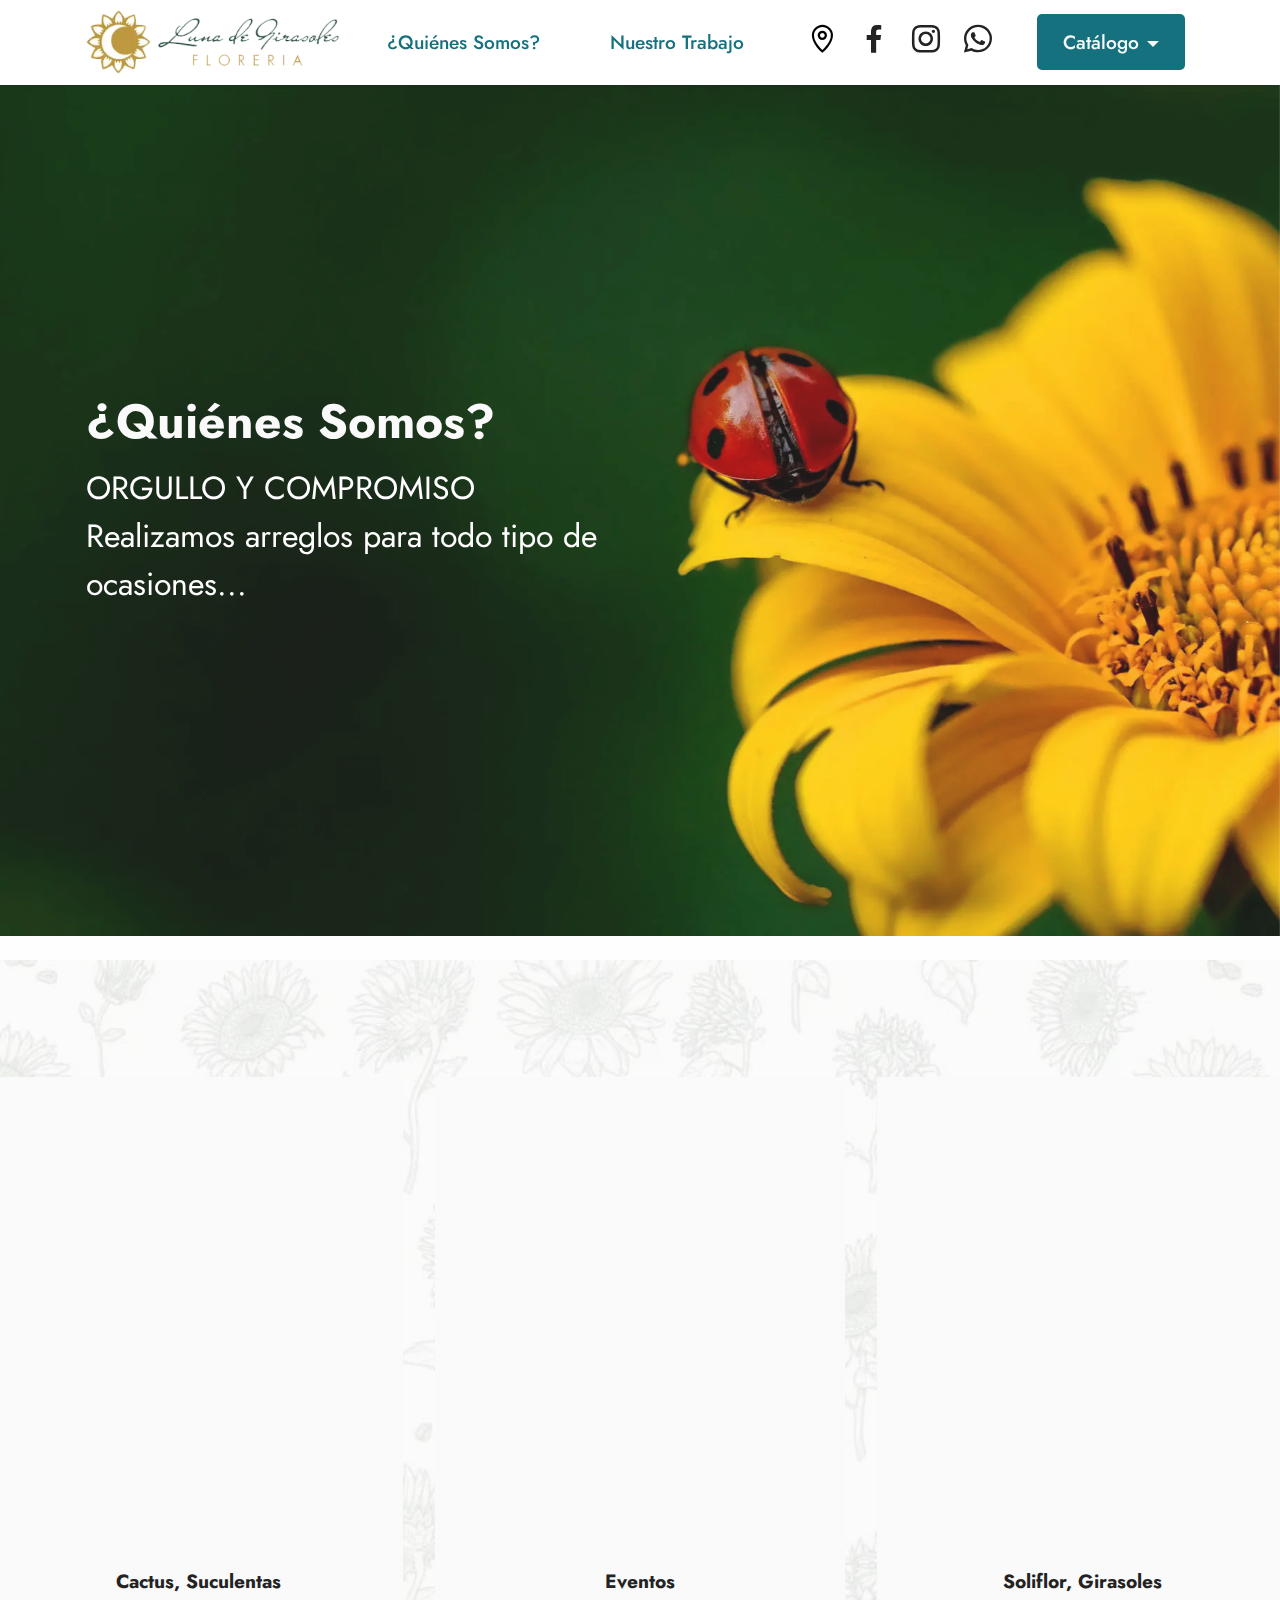
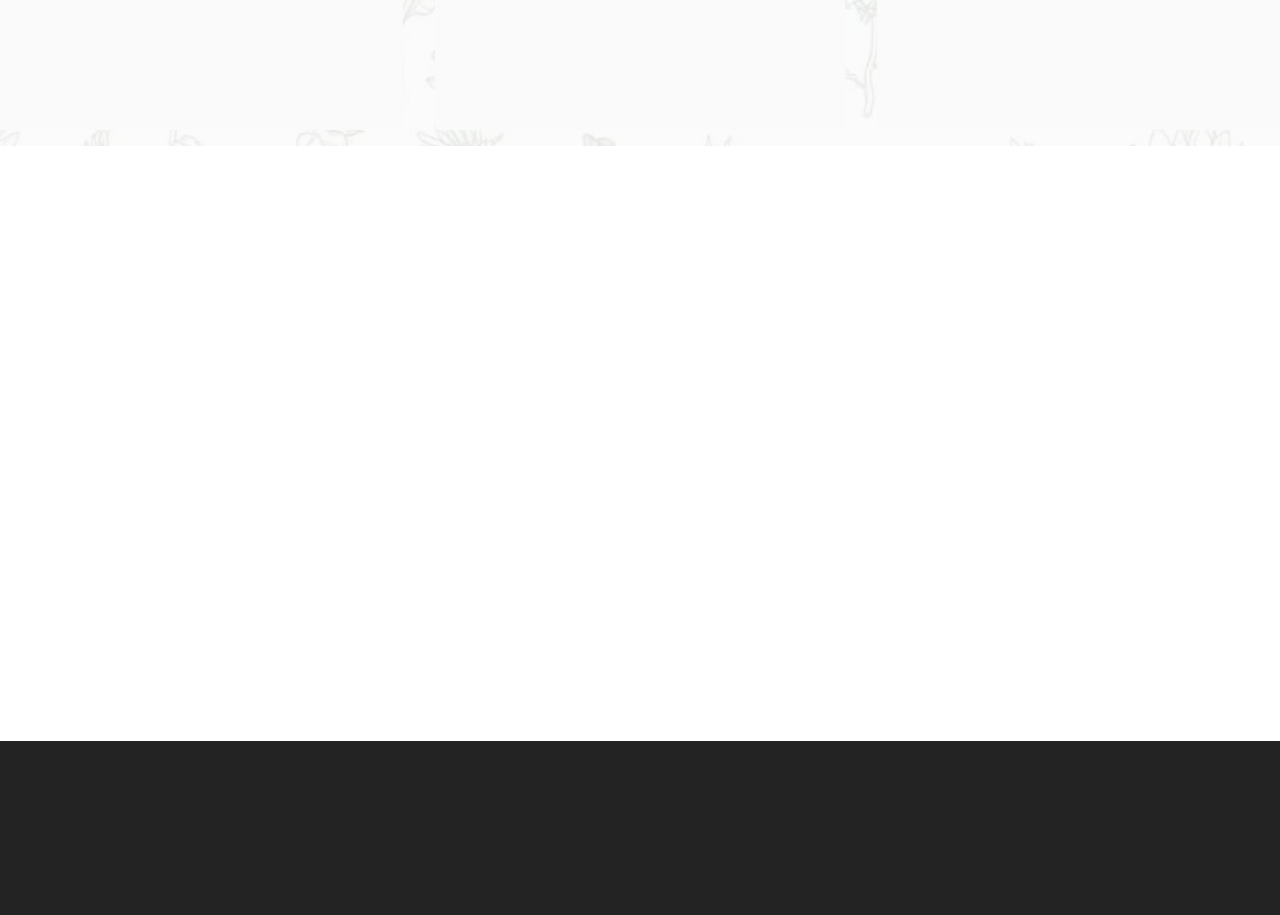
<file: index.html>
<!DOCTYPE html>
<html  >
<head>
  <meta charset="UTF-8">
  <meta http-equiv="X-UA-Compatible" content="IE=edge">
  <meta name="viewport" content="width=device-width, initial-scale=1, minimum-scale=1">
  <link rel="shortcut icon" href="assets/images/luna-sola-web.webp" type="image/x-icon">
  <meta name="description" content="">
  
  
  <title>Inicio</title>
  <link rel="stylesheet" href="assets/web/assets/mobirise-icons2/mobirise2.css">
  <link rel="stylesheet" href="assets/bootstrap/css/bootstrap.min.css">
  <link rel="stylesheet" href="assets/bootstrap/css/bootstrap-grid.min.css">
  <link rel="stylesheet" href="assets/bootstrap/css/bootstrap-reboot.min.css">
  <link rel="stylesheet" href="assets/parallax/jarallax.css">
  <link rel="stylesheet" href="assets/animatecss/animate.css">
  <link rel="stylesheet" href="assets/dropdown/css/style.css">
  <link rel="stylesheet" href="assets/socicon/css/styles.css">
  <link rel="stylesheet" href="assets/theme/css/style.css">
  <link rel="preload" href="https://fonts.googleapis.com/css?family=Jost:100,200,300,400,500,600,700,800,900,100i,200i,300i,400i,500i,600i,700i,800i,900i&display=swap" as="style" onload="this.onload=null;this.rel='stylesheet'">
  <noscript><link rel="stylesheet" href="https://fonts.googleapis.com/css?family=Jost:100,200,300,400,500,600,700,800,900,100i,200i,300i,400i,500i,600i,700i,800i,900i&display=swap"></noscript>
  <link rel="preload" as="style" href="assets/mobirise/css/mbr-additional.css"><link rel="stylesheet" href="assets/mobirise/css/mbr-additional.css" type="text/css">

  
  
  
</head>
<body>
  
  <section data-bs-version="5.1" class="menu menu2 cid-tLkZrMSaOq" once="menu" id="menu2-3">
    
    <nav class="navbar navbar-dropdown navbar-fixed-top navbar-expand-lg">
        <div class="container">
            <div class="navbar-brand">
                <span class="navbar-logo">
                    
                        <img src="assets/images/logo.webp" alt="Luna de Girasoles Florería" style="height: 4rem;">
                    
                </span>
                
            </div>
            <button class="navbar-toggler" type="button" data-toggle="collapse" data-bs-toggle="collapse" data-target="#navbarSupportedContent" data-bs-target="#navbarSupportedContent" aria-controls="navbarNavAltMarkup" aria-expanded="false" aria-label="Toggle navigation">
                <div class="hamburger">
                    <span></span>
                    <span></span>
                    <span></span>
                    <span></span>
                </div>
            </button>
            <div class="collapse navbar-collapse" id="navbarSupportedContent">
                <ul class="navbar-nav nav-dropdown nav-right" data-app-modern-menu="true">
                    <li class="nav-item"style="margin: 9.2px; padding: 1px;">
                        <a class="nav-link link text-success display-4" href="index.html#header1-9" >¿Quiénes Somos?</a></li>
                    <li class="nav-item"style="margin: 9.2px; padding: 1px;">
                        <a class="nav-link link text-success display-4" href="index.html#slider3-c" >Nuestro Trabajo</a>
                    </li>
                    
               
                <div class="icons-menu"style="margin: 9.2px; padding: 11px;" >
                    <a class="iconfont-wrapper" href="index.html#map3-d" target="_blank">
                        <span class="p-2 mbr-iconfont mobi-mbri-map-pin mobi-mbri" style="color: rgb(0, 0, 0); fill: rgb(0, 0, 0); font-size: 28px;"></span>
                    </a>
                    <a class="iconfont-wrapper" href="https://mobiri.se" target="_blank">
                        <span class="p-2 mbr-iconfont socicon-facebook socicon" style="color: rgb(35, 35, 35); fill: rgb(35, 35, 35); font-size: 28px;"></span>
                    </a>
                    <a class="iconfont-wrapper" href="https://wa.me/5352899858">
                        <span class="p-2 mbr-iconfont socicon-instagram socicon" style="color: rgb(35, 35, 35); fill: rgb(35, 35, 35); font-size: 28px;"></span>
                    </a>
                    <a class="iconfont-wrapper" href="index.html#map3-d">
                        <span class="p-2 mbr-iconfont socicon-whatsapp socicon" style="font-size: 28px; color: rgb(35, 35, 35); fill: rgb(35, 35, 35);"></span>
                    </a>
                </div>
                <li class="nav-item dropdown"style=" background-color:#16717E;border-radius: 5px;margin: 9.2px; padding: 1px;"> 
                    <a class="nav-link link dropdown-toggle text-light display-4" 
                      
                       data-toggle="dropdown-submenu" 
                       data-bs-toggle="dropdown" 
                       data-bs-auto-close="outside" 
                       aria-expanded="true"
                       >Catálogo</a>
                  
                    <div class="dropdown-menu" aria-labelledby="dropdown-174" style="margin-top: 5px;">
                        <a class="dropdown-item text-success display-4" href="">Flores Importadas</a>
                        <a class="dropdown-item text-success display-4" href="">Flores Nacionales</a>
                        <a class="dropdown-item text-success display-4" href="">Ramos</a>
                        <a class="dropdown-item text-success display-4" href="">Arreglos Florales</a>
                        <a class="dropdown-item text-success display-4" href="">Plantas Ornamentales</a>
                        <a class="dropdown-item text-success display-4" href="productos.html">Otros Productos</a>
                    </div>
                </li>
            </ul>
            </div>
        </div>
    </nav>
</section>

<section data-bs-version="5.1" class="header1 cid-tLl9FtJp5o mbr-fullscreen mbr-parallax-background" id="header1-9">

    

    
    <div class="mbr-overlay" style="opacity: 0.1; background-color: rgb(250, 250, 250);"></div>

    <div class="container">
        <div class="row">
            <div class="col-12 col-lg-6">
                <h1 class="mbr-section-title mbr-fonts-style mb-3 display-2"><strong>¿Quiénes&nbsp;</strong><strong>Somos?</strong></h1>
                
                <p class="mbr-text mbr-fonts-style display-5">ORGULLO Y COMPROMISO&nbsp; <br>Realizamos arreglos para todo tipo de <br>ocasiones...</p>
                
            </div>
        </div>
    </div>
</section>

<section data-bs-version="5.1" class="slider3 mbr-embla cid-tLlmHM10Ii" id="slider3-c">
    

    
    <div class="mbr-overlay" style="opacity: 0.7; background-color: rgb(250, 250, 250);">
    </div>
    <div class="position-relative text-center">
        <div class="col-12">
            <h3 class="mbr-section-title mbr-fonts-style align-center mb-4 display-2">
                <strong>Nuestro Trabajo</strong></h3>
            
        </div>
        <div class="embla" data-skip-snaps="true" data-align="center" data-contain-scroll="trimSnaps" data-loop="true" data-auto-play="true" data-auto-play-interval="4">
            <div class="embla__viewport container-fluid">
                <div class="embla__container">
                    <div class="embla__slide slider-image item active" style="margin-left: 1rem; margin-right: 1rem;">
                        <div class="card-wrap">
                            <div class="item-wrapper position-relative">
                                <div class="image-wrap">
                                    <img src="assets/images/ramo2-600x600.webp" alt="Luna de Girasoles Producto" data-slide-to="0" data-bs-slide-to="0">
                                </div>
                            </div>
                            <div class="content-wrap">
                                <h5 class="mbr-section-title card-title mbr-fonts-style align-center m-0 display-5"><strong>Arreglos Florales</strong></h5>
                                <h6 class="mbr-role mbr-fonts-style align-center mb-3 display-4"><strong>Eventos</strong></h6>
                                <p class="card-text mbr-fonts-style align-center display-7">Bodas, aniversarios, ocasiones especiales o excepcionales, todos son merecedoras de un diseño a la medida de sus gustos</p>
                                
                                
                            </div>
                        </div>
                    </div>
                    <div class="embla__slide slider-image item" style="margin-left: 1rem; margin-right: 1rem;">
                        <div class="card-wrap">
                            <div class="item-wrapper position-relative">
                                <div class="image-wrap">
                                    <img src="assets/images/ramo1-600x600.webp" alt="Mobirise Website Builder" data-slide-to="1" data-bs-slide-to="1">
                                </div>
                            </div>
                            <div class="content-wrap">
                                <h5 class="mbr-section-title card-title mbr-fonts-style align-center m-0 display-5">
                                    <strong>Ramos</strong></h5>
                                <h6 class="mbr-role mbr-fonts-style align-center mb-3 display-4"><strong>Soliflor, Girasoles</strong></h6>
                                <p class="card-text mbr-fonts-style align-center display-7">
                                    Ramos prediseñados, variados, con elegancia, listos para el momento oportuno</p>
                                
                                
                            </div>
                        </div>
                    </div><div class="embla__slide slider-image item" style="margin-left: 1rem; margin-right: 1rem;">
                        <div class="card-wrap">
                            <div class="item-wrapper position-relative">
                                <div class="image-wrap">
                                    <img src="assets/images/14-ideas-para-regalar-una-taza-y-ser-la-reina-del-intercambio-navideo-432x432.webp" alt="Mobirise Website Builder" data-slide-to="2" data-bs-slide-to="2">
                                </div>
                            </div>
                            <div class="content-wrap">
                                <h5 class="mbr-section-title card-title mbr-fonts-style align-center m-0 display-5">
                                    <strong>Artículos para Regalo</strong></h5>
                                <h6 class="mbr-role mbr-fonts-style align-center mb-3 display-4"><strong>Velas, Adornos</strong></h6>
                                <p class="card-text mbr-fonts-style align-center display-7">Colores brillantes, fragancia, forma y textura, son los detalles que complementan tus presentes</p>
                                
                                
                            </div>
                        </div>
                    </div><div class="embla__slide slider-image item" style="margin-left: 1rem; margin-right: 1rem;">
                        <div class="card-wrap">
                            <div class="item-wrapper position-relative">
                                <div class="image-wrap">
                                    <img src="assets/images/cactus.webp" alt="Mobirise Website Builder" data-slide-to="3" data-bs-slide-to="3">
                                </div>
                            </div>
                            <div class="content-wrap">
                                <h5 class="mbr-section-title card-title mbr-fonts-style align-center m-0 display-5"><strong>Plantas Ornamentales</strong></h5>
                                <h6 class="mbr-role mbr-fonts-style align-center mb-3 display-4">
                                    <strong>Cactus, Suculentas</strong></h6>
                                <p class="card-text mbr-fonts-style align-center display-7">Un estilo diferente en su balcón, jardín o su lugar más confortable, un toque fresco para el hogar</p>
                                
                                
                            </div>
                        </div>
                    </div>
                    
                    
                </div>
            </div>
            <button class="embla__button embla__button--prev">
                <span class="mobi-mbri mobi-mbri-arrow-prev mbr-iconfont" aria-hidden="true"></span>
                <span class="sr-only visually-hidden visually-hidden">Previous</span>
            </button>
            <button class="embla__button embla__button--next">
                <span class="mobi-mbri mobi-mbri-arrow-next mbr-iconfont" aria-hidden="true"></span>
                <span class="sr-only visually-hidden visually-hidden">Next</span>
            </button>
        </div>
    </div>
</section>

<section data-bs-version="5.1" class="map3 cid-tLloi3jU2y" id="map3-d">
    
    
    
    
    

    <div class="container">
        <div class="row">
            <div class="col-12">
                <h3 class="mbr-section-title mb-4 align-center mbr-fonts-style display-2"><strong>¿Dónde encontrarnos?</strong></h3>
            </div>
            <div class="col-12 col-lg-6">
                
                <div class="google-map"></div>
            </div>
            <div class="col-12 col-lg-6">
                
                <div class="google-map"><iframe frameborder="0" style="border:0" src="https://www.google.com/maps/embed?pb=!1m14!1m12!1m3!1d665.3161449871761!2d-81.52773015803618!3d23.03434981139609!2m3!1f0!2f0!3f0!3m2!1i1024!2i768!4f13.1!5e0!3m2!1ses!2scu!4v1690582197129!5m2!1ses!2scu" allowfullscreen=""></iframe></div>
            </div>
        </div>
    </div>
</section>

<section data-bs-version="5.1" class="footer3 cid-tLr54mTloY" once="footers" id="footer3-j">

    

    

    <div class="container">
        <div class="media-container-row align-center mbr-white">
            <div class="row row-links">
                <ul class="foot-menu">
                    
                    
                    
                    
                    
                <li class="foot-menu-item mbr-fonts-style display-7"><a class="text-white text-primary" href="index.html#header1-9" target="_blank">¿Quiénes Somos?</a></li><li class="foot-menu-item mbr-fonts-style display-7"><a class="text-white text-primary" href="index.html#slider3-c" target="_blank">Nuestro Trabajo</a></li><li class="foot-menu-item mbr-fonts-style display-7">¿<a class="text-white text-primary" href="index.html#map3-d" target="_blank">Dónde encontrarnos</a>?</li></ul>
            </div>
            <div class="row social-row">
                <div class="social-list align-right pb-2">
                    
                    
                    
                    
                    
                    
                <div class="soc-item">
                        <a href="https://twitter.com/mobirise" target="_blank">
                            <span class="mbr-iconfont mbr-iconfont-social socicon-facebook socicon"></span>
                        </a>
                    </div><div class="soc-item">
                        <a href="https://www.facebook.com/pages/Mobirise/1616226671953247" target="_blank">
                            <span class="mbr-iconfont mbr-iconfont-social socicon-instagram socicon"></span>
                        </a>
                    </div><div class="soc-item">
                        <a href="https://www.youtube.com/c/mobirise" target="_blank">
                            <span class="mbr-iconfont mbr-iconfont-social socicon-whatsapp socicon"></span>
                        </a>
                    </div><div class="soc-item">
                        <a href="https://instagram.com/mobirise" target="_blank">
                            <span class="mbr-iconfont mbr-iconfont-social socicon-mail socicon"></span>
                        </a>
                    </div><div class="soc-item">
                        <a href="https://plus.google.com/u/0/+Mobirise" target="_blank">
                            <span class="mbr-iconfont mbr-iconfont-social mobi-mbri-phone mobi-mbri"></span>
                        </a>
                    </div></div>
            </div>
            <div class="row row-copirayt">
                <p class="mbr-text mb-0 mbr-fonts-style mbr-white align-center display-7">
                    CREAN2</p>
            </div>
        </div>
    </div>
</section>
<script src="assets/bootstrap/js/bootstrap.bundle.min.js"></script>  
<script src="assets/parallax/jarallax.js"></script>  
<script src="assets/smoothscroll/smooth-scroll.js"></script>  
<script src="assets/ytplayer/index.js"></script>  
<script src="assets/dropdown/js/navbar-dropdown.js"></script>  
<script src="assets/embla/embla.min.js"></script>  
<script src="assets/embla/script.js"></script>  
<script src="assets/theme/js/script.js"></script>  
  
  
  <input name="animation" type="hidden">
  </body>
</html>
</file>
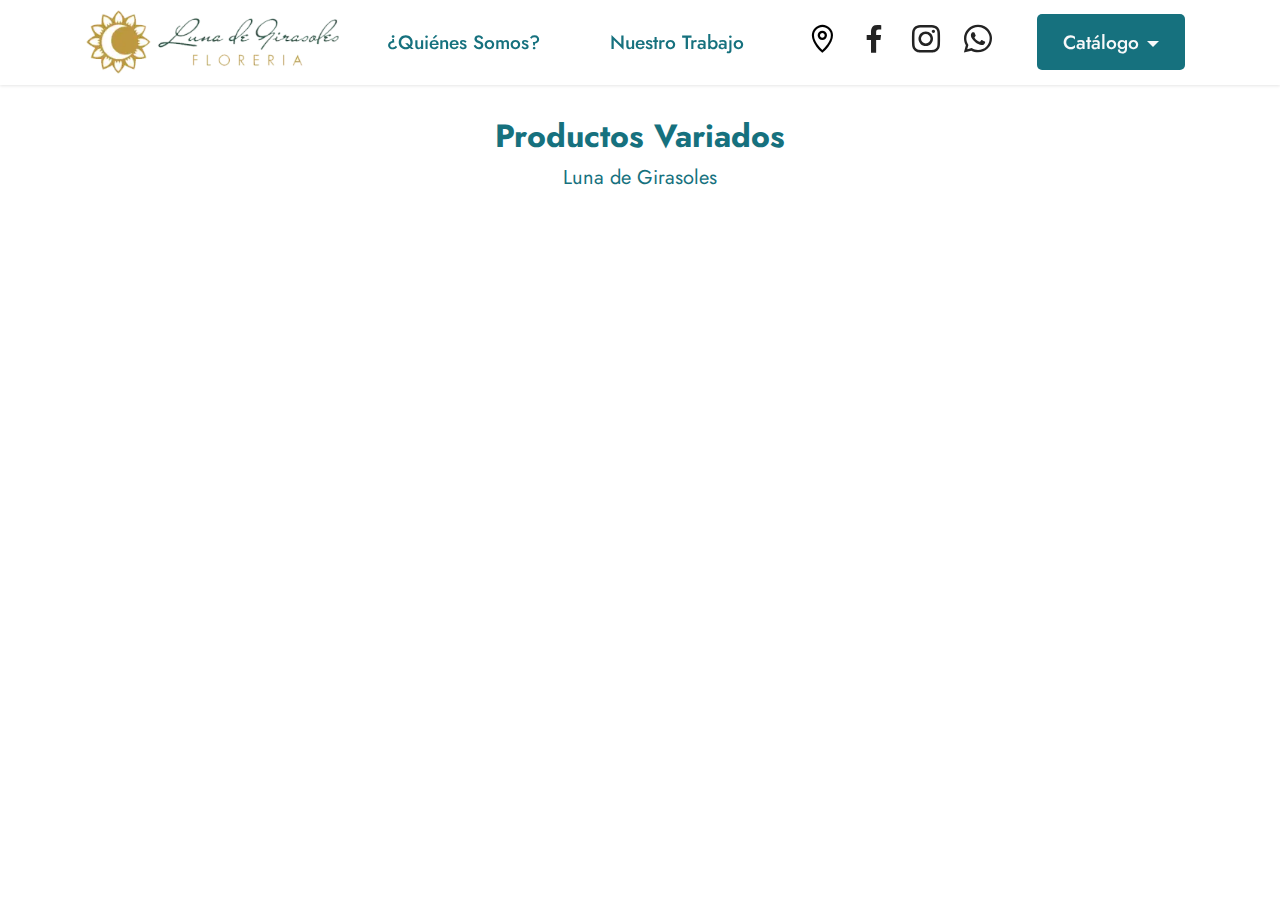
<file: productos.html>
<!DOCTYPE html>
<html  >
<head>
    <meta charset="UTF-8">
    <meta http-equiv="X-UA-Compatible" content="IE=edge">
    <meta name="viewport" content="width=device-width, initial-scale=1.0, minimum-scale=1">
    <link rel="shortcut icon" href="assets/images/luna-sola-web.webp" type="image/x-icon">
    <meta name="description" content="">
    
    <title>Catálogo</title>
  <link rel="stylesheet" href="assets/web/assets/mobirise-icons2/mobirise2.css">
  <link rel="stylesheet" href="assets/bootstrap/css/bootstrap.min.css">
  <link rel="stylesheet" href="assets/bootstrap/css/bootstrap-grid.min.css">
  <link rel="stylesheet" href="assets/bootstrap/css/bootstrap-reboot.min.css">
  <link rel="stylesheet" href="assets/parallax/jarallax.css">
  <link rel="stylesheet" href="assets/animatecss/animate.css">
  <link rel="stylesheet" href="assets/dropdown/css/style.css">
  <link rel="stylesheet" href="assets/socicon/css/styles.css">
  <link rel="stylesheet" href="assets/theme/css/style.css">
  <link rel="preload" href="https://fonts.googleapis.com/css?family=Jost:100,200,300,400,500,600,700,800,900,100i,200i,300i,400i,500i,600i,700i,800i,900i&display=swap" as="style" onload="this.onload=null;this.rel='stylesheet'">
  <noscript><link rel="stylesheet" href="https://fonts.googleapis.com/css?family=Jost:100,200,300,400,500,600,700,800,900,100i,200i,300i,400i,500i,600i,700i,800i,900i&display=swap"></noscript>
  <link rel="preload" as="style" href="assets/mobirise/css/mbr-additional.css"><link rel="stylesheet" href="assets/mobirise/css/mbr-additional.css" type="text/css">
</head>
<body>
    <section data-bs-version="5.1" class="menu menu2 cid-tLkZrMSaOq" once="menu" id="menu2-3">
    
        <nav class="navbar navbar-dropdown navbar-fixed-top navbar-expand-lg">
            <div class="container">
                <div class="navbar-brand">
                    <span class="navbar-logo">
                        
                            <img src="assets/images/logo.webp" alt="Luna de Girasoles Florería" style="height: 4rem;">
                        
                    </span>
                    
                </div>
                <button class="navbar-toggler" type="button" data-toggle="collapse" data-bs-toggle="collapse" data-target="#navbarSupportedContent" data-bs-target="#navbarSupportedContent" aria-controls="navbarNavAltMarkup" aria-expanded="false" aria-label="Toggle navigation">
                    <div class="hamburger">
                        <span></span>
                        <span></span>
                        <span></span>
                        <span></span>
                    </div>
                </button>
                <div class="collapse navbar-collapse" id="navbarSupportedContent">
                    <ul class="navbar-nav nav-dropdown nav-right" data-app-modern-menu="true">
                        <li class="nav-item"style="margin: 9.2px; padding: 1px;">
                            <a class="nav-link link text-success display-4" href="index.html#header1-9" >¿Quiénes Somos?</a></li>
                        <li class="nav-item"style="margin: 9.2px; padding: 1px;">
                            <a class="nav-link link text-success display-4" href="index.html#slider3-c" >Nuestro Trabajo</a>
                        </li>
                        
                   
                    <div class="icons-menu"style="margin: 9.2px; padding: 11px;" >
                        <a class="iconfont-wrapper" href="index.html#map3-d" target="_blank">
                            <span class="p-2 mbr-iconfont mobi-mbri-map-pin mobi-mbri" style="color: rgb(0, 0, 0); fill: rgb(0, 0, 0); font-size: 28px;"></span>
                        </a>
                        <a class="iconfont-wrapper" href="https://mobiri.se" target="_blank">
                            <span class="p-2 mbr-iconfont socicon-facebook socicon" style="color: rgb(35, 35, 35); fill: rgb(35, 35, 35); font-size: 28px;"></span>
                        </a>
                        <a class="iconfont-wrapper" href="https://wa.me/5352899858">
                            <span class="p-2 mbr-iconfont socicon-instagram socicon" style="color: rgb(35, 35, 35); fill: rgb(35, 35, 35); font-size: 28px;"></span>
                        </a>
                        <a class="iconfont-wrapper" href="index.html#map3-d">
                            <span class="p-2 mbr-iconfont socicon-whatsapp socicon" style="font-size: 28px; color: rgb(35, 35, 35); fill: rgb(35, 35, 35);"></span>
                        </a>
                    </div>
                    <li class="nav-item dropdown"style=" background-color:#16717E;border-radius: 5px;margin: 9.2px; padding: 1px;"> 
                        <a class="nav-link link dropdown-toggle text-light display-4" 
                           data-toggle="dropdown-submenu" 
                           data-bs-toggle="dropdown" 
                           data-bs-auto-close="outside" 
                           aria-expanded="true"
                           >Catálogo</a>
                
                        <div class="dropdown-menu" aria-labelledby="dropdown-174" style="margin-top: 5px;">
                            <a class="dropdown-item text-success display-4" href="">Flores Importadas</a>
                            <a class="dropdown-item text-success display-4" href="">Flores Nacionales</a>
                            <a class="dropdown-item text-success display-4" href="">Ramos</a>
                            <a class="dropdown-item text-success display-4" href="">Arreglos Florales</a>
                            <a class="dropdown-item text-success display-4" href="">Plantas Ornamentales</a>
                            <a class="dropdown-item text-success display-4" href="productos.html">Otros Productos</a>
                        </div>
                    </li>
                </ul>
                </div>
            </div>
        </nav>
    </section>

    <header class="bg-transparent py-1">
        <div class="container px-4 px-lg-5 my-5">
            <div class="text-center text-white">
                <h1 class="display-5 text-success fw-bolder animate__animated animate__bounceIn ">Productos Variados</h1>
                <p class="lead fw-normal text-success mb-0 animate__animated anim animate__delay-1s">Luna de Girasoles</p>
            </div>
        </div>
    </header>
    <!-- Section-->
    <section class="py-2">
                  <div class="principal">
                <script src="./assets/productos/js/otros.js"></script>
              
             </div>
            
   
    </section>


    <script src="assets/bootstrap/js/bootstrap.bundle.min.js"></script>  
    <script src="assets/parallax/jarallax.js"></script>  
    <script src="assets/smoothscroll/smooth-scroll.js"></script>  
    <script src="assets/ytplayer/index.js"></script>  
    <script src="assets/dropdown/js/navbar-dropdown.js"></script>  
    <script src="assets/embla/embla.min.js"></script>  
    <script src="assets/embla/script.js"></script>  
    <script src="assets/theme/js/script.js"></script> 
</body>
</html>
</file>
<file: assets/web/assets/mobirise-icons2/mobirise2.css>
@font-face {
  font-family: 'Moririse2';
  font-display: swap;
  src:  url('mobirise2.eot?f2bix4');
  src:  url('mobirise2.eot?f2bix4#iefix') format('embedded-opentype'),
    url('mobirise2.ttf?f2bix4') format('truetype'),
    url('mobirise2.woff?f2bix4') format('woff'),
    url('mobirise2.svg?f2bix4#mobirise2') format('svg');
  font-weight: normal;
  font-style: normal;
}

[class^="mobi-"], [class*=" mobi-"] {
  /* use !important to prevent issues with browser extensions that change fonts */
  font-family: 'Moririse2' !important;
  speak: none;
  font-style: normal;
  font-weight: normal;
  font-variant: normal;
  text-transform: none;
  line-height: 1;

  /* Better Font Rendering =========== */
  -webkit-font-smoothing: antialiased;
  -moz-osx-font-smoothing: grayscale;
}

.mobi-mbri-add-submenu:before {
  content: "\e900";
}
.mobi-mbri-alert:before {
  content: "\e901";
}
.mobi-mbri-align-center:before {
  content: "\e902";
}
.mobi-mbri-align-justify:before {
  content: "\e903";
}
.mobi-mbri-align-left:before {
  content: "\e904";
}
.mobi-mbri-align-right:before {
  content: "\e905";
}
.mobi-mbri-android:before {
  content: "\e906";
}
.mobi-mbri-apple:before {
  content: "\e907";
}
.mobi-mbri-arrow-down:before {
  content: "\e908";
}
.mobi-mbri-arrow-next:before {
  content: "\e909";
}
.mobi-mbri-arrow-prev:before {
  content: "\e90a";
}
.mobi-mbri-arrow-up:before {
  content: "\e90b";
}
.mobi-mbri-bold:before {
  content: "\e90c";
}
.mobi-mbri-bookmark:before {
  content: "\e90d";
}
.mobi-mbri-bootstrap:before {
  content: "\e90e";
}
.mobi-mbri-briefcase:before {
  content: "\e90f";
}
.mobi-mbri-browse:before {
  content: "\e910";
}
.mobi-mbri-bulleted-list:before {
  content: "\e911";
}
.mobi-mbri-calendar:before {
  content: "\e912";
}
.mobi-mbri-camera:before {
  content: "\e913";
}
.mobi-mbri-cart-add:before {
  content: "\e914";
}
.mobi-mbri-cart-full:before {
  content: "\e915";
}
.mobi-mbri-cash:before {
  content: "\e916";
}
.mobi-mbri-change-style:before {
  content: "\e917";
}
.mobi-mbri-chat:before {
  content: "\e918";
}
.mobi-mbri-clock:before {
  content: "\e919";
}
.mobi-mbri-close:before {
  content: "\e91a";
}
.mobi-mbri-cloud:before {
  content: "\e91b";
}
.mobi-mbri-code:before {
  content: "\e91c";
}
.mobi-mbri-contact-form:before {
  content: "\e91d";
}
.mobi-mbri-credit-card:before {
  content: "\e91e";
}
.mobi-mbri-cursor-click:before {
  content: "\e91f";
}
.mobi-mbri-cust-feedback:before {
  content: "\e920";
}
.mobi-mbri-database:before {
  content: "\e921";
}
.mobi-mbri-delivery:before {
  content: "\e922";
}
.mobi-mbri-desktop:before {
  content: "\e923";
}
.mobi-mbri-devices:before {
  content: "\e924";
}
.mobi-mbri-down:before {
  content: "\e925";
}
.mobi-mbri-download-2:before {
  content: "\e926";
}
.mobi-mbri-download:before {
  content: "\e927";
}
.mobi-mbri-drag-n-drop-2:before {
  content: "\e928";
}
.mobi-mbri-drag-n-drop:before {
  content: "\e929";
}
.mobi-mbri-edit-2:before {
  content: "\e92a";
}
.mobi-mbri-edit:before {
  content: "\e92b";
}
.mobi-mbri-error:before {
  content: "\e92c";
}
.mobi-mbri-extension:before {
  content: "\e92d";
}
.mobi-mbri-features:before {
  content: "\e92e";
}
.mobi-mbri-file:before {
  content: "\e92f";
}
.mobi-mbri-flag:before {
  content: "\e930";
}
.mobi-mbri-folder:before {
  content: "\e931";
}
.mobi-mbri-gift:before {
  content: "\e932";
}
.mobi-mbri-github:before {
  content: "\e933";
}
.mobi-mbri-globe-2:before {
  content: "\e934";
}
.mobi-mbri-globe:before {
  content: "\e935";
}
.mobi-mbri-growing-chart:before {
  content: "\e936";
}
.mobi-mbri-hearth:before {
  content: "\e937";
}
.mobi-mbri-help:before {
  content: "\e938";
}
.mobi-mbri-home:before {
  content: "\e939";
}
.mobi-mbri-hot-cup:before {
  content: "\e93a";
}
.mobi-mbri-idea:before {
  content: "\e93b";
}
.mobi-mbri-image-gallery:before {
  content: "\e93c";
}
.mobi-mbri-image-slider:before {
  content: "\e93d";
}
.mobi-mbri-info:before {
  content: "\e93e";
}
.mobi-mbri-italic:before {
  content: "\e93f";
}
.mobi-mbri-key:before {
  content: "\e940";
}
.mobi-mbri-laptop:before {
  content: "\e941";
}
.mobi-mbri-layers:before {
  content: "\e942";
}
.mobi-mbri-left-right:before {
  content: "\e943";
}
.mobi-mbri-left:before {
  content: "\e944";
}
.mobi-mbri-letter:before {
  content: "\e945";
}
.mobi-mbri-like:before {
  content: "\e946";
}
.mobi-mbri-link:before {
  content: "\e947";
}
.mobi-mbri-lock:before {
  content: "\e948";
}
.mobi-mbri-login:before {
  content: "\e949";
}
.mobi-mbri-logout:before {
  content: "\e94a";
}
.mobi-mbri-magic-stick:before {
  content: "\e94b";
}
.mobi-mbri-map-pin:before {
  content: "\e94c";
}
.mobi-mbri-menu:before {
  content: "\e94d";
}
.mobi-mbri-mobile-2:before {
  content: "\e94e";
}
.mobi-mbri-mobile-horizontal:before {
  content: "\e94f";
}
.mobi-mbri-mobile:before {
  content: "\e950";
}
.mobi-mbri-mobirise:before {
  content: "\e951";
}
.mobi-mbri-more-horizontal:before {
  content: "\e952";
}
.mobi-mbri-more-vertical:before {
  content: "\e953";
}
.mobi-mbri-music:before {
  content: "\e954";
}
.mobi-mbri-new-file:before {
  content: "\e955";
}
.mobi-mbri-numbered-list:before {
  content: "\e956";
}
.mobi-mbri-opened-folder:before {
  content: "\e957";
}
.mobi-mbri-pages:before {
  content: "\e958";
}
.mobi-mbri-paper-plane:before {
  content: "\e959";
}
.mobi-mbri-paperclip:before {
  content: "\e95a";
}
.mobi-mbri-phone:before {
  content: "\e95b";
}
.mobi-mbri-photo:before {
  content: "\e95c";
}
.mobi-mbri-photos:before {
  content: "\e95d";
}
.mobi-mbri-pin:before {
  content: "\e95e";
}
.mobi-mbri-play:before {
  content: "\e95f";
}
.mobi-mbri-plus:before {
  content: "\e960";
}
.mobi-mbri-preview:before {
  content: "\e961";
}
.mobi-mbri-print:before {
  content: "\e962";
}
.mobi-mbri-protect:before {
  content: "\e963";
}
.mobi-mbri-question:before {
  content: "\e964";
}
.mobi-mbri-quote-left:before {
  content: "\e965";
}
.mobi-mbri-quote-right:before {
  content: "\e966";
}
.mobi-mbri-redo:before {
  content: "\e967";
}
.mobi-mbri-refresh:before {
  content: "\e968";
}
.mobi-mbri-responsive-2:before {
  content: "\e969";
}
.mobi-mbri-responsive:before {
  content: "\e96a";
}
.mobi-mbri-right:before {
  content: "\e96b";
}
.mobi-mbri-rocket:before {
  content: "\e96c";
}
.mobi-mbri-sad-face:before {
  content: "\e96d";
}
.mobi-mbri-sale:before {
  content: "\e96e";
}
.mobi-mbri-save:before {
  content: "\e96f";
}
.mobi-mbri-search:before {
  content: "\e970";
}
.mobi-mbri-setting-2:before {
  content: "\e971";
}
.mobi-mbri-setting-3:before {
  content: "\e972";
}
.mobi-mbri-setting:before {
  content: "\e973";
}
.mobi-mbri-share:before {
  content: "\e974";
}
.mobi-mbri-shopping-bag:before {
  content: "\e975";
}
.mobi-mbri-shopping-basket:before {
  content: "\e976";
}
.mobi-mbri-shopping-cart:before {
  content: "\e977";
}
.mobi-mbri-sites:before {
  content: "\e978";
}
.mobi-mbri-smile-face:before {
  content: "\e979";
}
.mobi-mbri-speed:before {
  content: "\e97a";
}
.mobi-mbri-star:before {
  content: "\e97b";
}
.mobi-mbri-success:before {
  content: "\e97c";
}
.mobi-mbri-sun:before {
  content: "\e97d";
}
.mobi-mbri-sun2:before {
  content: "\e97e";
}
.mobi-mbri-tablet-vertical:before {
  content: "\e97f";
}
.mobi-mbri-tablet:before {
  content: "\e980";
}
.mobi-mbri-target:before {
  content: "\e981";
}
.mobi-mbri-timer:before {
  content: "\e982";
}
.mobi-mbri-to-ftp:before {
  content: "\e983";
}
.mobi-mbri-to-local-drive:before {
  content: "\e984";
}
.mobi-mbri-touch-swipe:before {
  content: "\e985";
}
.mobi-mbri-touch:before {
  content: "\e986";
}
.mobi-mbri-trash:before {
  content: "\e987";
}
.mobi-mbri-underline:before {
  content: "\e988";
}
.mobi-mbri-undo:before {
  content: "\e989";
}
.mobi-mbri-unlink:before {
  content: "\e98a";
}
.mobi-mbri-unlock:before {
  content: "\e98b";
}
.mobi-mbri-up-down:before {
  content: "\e98c";
}
.mobi-mbri-up:before {
  content: "\e98d";
}
.mobi-mbri-update:before {
  content: "\e98e";
}
.mobi-mbri-upload-2:before {
  content: "\e98f";
}
.mobi-mbri-upload:before {
  content: "\e990";
}
.mobi-mbri-user-2:before {
  content: "\e991";
}
.mobi-mbri-user:before {
  content: "\e992";
}
.mobi-mbri-users:before {
  content: "\e993";
}
.mobi-mbri-video-play:before {
  content: "\e994";
}
.mobi-mbri-video:before {
  content: "\e995";
}
.mobi-mbri-watch:before {
  content: "\e996";
}
.mobi-mbri-website-theme-2:before {
  content: "\e997";
}
.mobi-mbri-website-theme:before {
  content: "\e998";
}
.mobi-mbri-wifi:before {
  content: "\e999";
}
.mobi-mbri-windows:before {
  content: "\e99a";
}
.mobi-mbri-zoom-in:before {
  content: "\e99b";
}
.mobi-mbri-zoom-out:before {
  content: "\e99c";
}
</file>
<file: assets/parallax/jarallax.css>
.jarallax {
    position: relative;
    z-index: 0;
}
.jarallax > .jarallax-img {
    position: absolute;
    object-fit: cover;
    /* support for plugin https://github.com/bfred-it/object-fit-images */
    font-family: 'object-fit: cover;';
    top: 0;
    left: 0;
    width: 100%;
    height: 100%;
    z-index: -1;
}
</file>
<file: assets/dropdown/css/style.css>
.navbar-dropdown {
  left: 0;
  padding: 0;
  position: absolute;
  right: 0;
  top: 0;
  transition: all 0.45s ease;
  z-index: 1030;
  background: #282828; }
  .navbar-dropdown .navbar-logo {
    margin-right: 0.8rem;
    transition: margin 0.3s ease-in-out;
    vertical-align: middle; }
    .navbar-dropdown .navbar-logo img {
      height: 3.125rem;
      transition: all 0.3s ease-in-out; }
    .navbar-dropdown .navbar-logo.mbr-iconfont {
      font-size: 3.125rem;
      line-height: 3.125rem; }
  .navbar-dropdown .navbar-caption {
    font-weight: 700;
    white-space: normal;
    vertical-align: -4px;
    line-height: 3.125rem !important; }
    .navbar-dropdown .navbar-caption, .navbar-dropdown .navbar-caption:hover {
      color: inherit;
      text-decoration: none; }
  .navbar-dropdown .mbr-iconfont + .navbar-caption {
    vertical-align: -1px; }
  .navbar-dropdown.navbar-fixed-top {
    position: fixed; }
  .navbar-dropdown .navbar-brand span {
    vertical-align: -4px; }
  .navbar-dropdown.bg-color.transparent {
    background: none; }
  .navbar-dropdown.navbar-short .navbar-brand {
    padding: 0.625rem 0; }
    .navbar-dropdown.navbar-short .navbar-brand span {
      vertical-align: -1px; }
  .navbar-dropdown.navbar-short .navbar-caption {
    line-height: 2.375rem !important;
    vertical-align: -2px; }
  .navbar-dropdown.navbar-short .navbar-logo {
    margin-right: 0.5rem; }
    .navbar-dropdown.navbar-short .navbar-logo img {
      height: 2.375rem; }
    .navbar-dropdown.navbar-short .navbar-logo.mbr-iconfont {
      font-size: 2.375rem;
      line-height: 2.375rem; }
  .navbar-dropdown.navbar-short .mbr-table-cell {
    height: 3.625rem; }
  .navbar-dropdown .navbar-close {
    left: 0.6875rem;
    position: fixed;
    top: 0.75rem;
    z-index: 1000; }
  .navbar-dropdown .hamburger-icon {
    content: "";
    display: inline-block;
    vertical-align: middle;
    width: 16px;
    -webkit-box-shadow: 0 -6px 0 1px #282828,0 0 0 1px #282828,0 6px 0 1px #282828;
    -moz-box-shadow: 0 -6px 0 1px #282828,0 0 0 1px #282828,0 6px 0 1px #282828;
    box-shadow: 0 -6px 0 1px #282828,0 0 0 1px #282828,0 6px 0 1px #282828; }

.dropdown-menu .dropdown-toggle[data-toggle="dropdown-submenu"]::after {
  border-bottom: 0.35em solid transparent;
  border-left: 0.35em solid;
  border-right: 0;
  border-top: 0.35em solid transparent;
  margin-left: 0.3rem; }

.dropdown-menu .dropdown-item:focus {
  outline: 0; }

.nav-dropdown {
  font-size: 0.75rem;
  font-weight: 500;
  height: auto !important; }
  .nav-dropdown .nav-btn {
    padding-left: 1rem; }
  .nav-dropdown .link {
    margin: .667em 1.667em;
    font-weight: 500;
    padding: 0;
    transition: color .2s ease-in-out; }
    .nav-dropdown .link.dropdown-toggle {
      margin-right: 2.583em; }
      .nav-dropdown .link.dropdown-toggle::after {
        margin-left: .25rem;
        border-top: 0.35em solid;
        border-right: 0.35em solid transparent;
        border-left: 0.35em solid transparent;
        border-bottom: 0; }
      .nav-dropdown .link.dropdown-toggle[aria-expanded="true"] {
        margin: 0;
        padding: 0.667em 3.263em  0.667em 1.667em; }
  .nav-dropdown .link::after,
  .nav-dropdown .dropdown-item::after {
    color: inherit; }
  .nav-dropdown .btn {
    font-size: 0.75rem;
    font-weight: 700;
    letter-spacing: 0;
    margin-bottom: 0;
    padding-left: 1.25rem;
    padding-right: 1.25rem; }
  .nav-dropdown .dropdown-menu {
    border-radius: 0;
    border: 0;
    left: 0;
    margin: 0;
    padding-bottom: 1.25rem;
    padding-top: 1.25rem;
    position: relative; }
  .nav-dropdown .dropdown-submenu {
    margin-left: 0.125rem;
    top: 0; }
  .nav-dropdown .dropdown-item {
    font-weight: 500;
    line-height: 2;
    padding: 0.3846em 4.615em 0.3846em 1.5385em;
    position: relative;
    transition: color .2s ease-in-out, background-color .2s ease-in-out; }
    .nav-dropdown .dropdown-item::after {
      margin-top: -0.3077em;
      position: absolute;
      right: 1.1538em;
      top: 50%; }
    .nav-dropdown .dropdown-item:focus, .nav-dropdown .dropdown-item:hover {
      background: none; }

@media (max-width: 767px) {
  .nav-dropdown.navbar-toggleable-sm {
    bottom: 0;
    display: none;
    left: 0;
    overflow-x: hidden;
    position: fixed;
    top: 0;
    transform: translateX(-100%);
    -ms-transform: translateX(-100%);
    -webkit-transform: translateX(-100%);
    width: 18.75rem;
    z-index: 999; } }
.nav-dropdown.navbar-toggleable-xl {
  bottom: 0;
  display: none;
  left: 0;
  overflow-x: hidden;
  position: fixed;
  top: 0;
  transform: translateX(-100%);
  -ms-transform: translateX(-100%);
  -webkit-transform: translateX(-100%);
  width: 18.75rem;
  z-index: 999; }

.nav-dropdown-sm {
  display: block !important;
  overflow-x: hidden;
  overflow: auto;
  padding-top: 3.875rem; }
  .nav-dropdown-sm::after {
    content: "";
    display: block;
    height: 3rem;
    width: 100%; }
  .nav-dropdown-sm.collapse.in ~ .navbar-close {
    display: block !important; }
  .nav-dropdown-sm.collapsing, .nav-dropdown-sm.collapse.in {
    transform: translateX(0);
    -ms-transform: translateX(0);
    -webkit-transform: translateX(0);
    transition: all 0.25s ease-out;
    -webkit-transition: all 0.25s ease-out;
    background: #282828; }
  .nav-dropdown-sm.collapsing[aria-expanded="false"] {
    transform: translateX(-100%);
    -ms-transform: translateX(-100%);
    -webkit-transform: translateX(-100%); }
  .nav-dropdown-sm .nav-item {
    display: block;
    margin-left: 0 !important;
    padding-left: 0; }
  .nav-dropdown-sm .link,
  .nav-dropdown-sm .dropdown-item {
    border-top: 1px dotted rgba(255, 255, 255, 0.1);
    font-size: 0.8125rem;
    line-height: 1.6;
    margin: 0 !important;
    padding: 0.875rem 2.4rem 0.875rem 1.5625rem !important;
    position: relative;
    white-space: normal; }
    .nav-dropdown-sm .link:focus, .nav-dropdown-sm .link:hover,
    .nav-dropdown-sm .dropdown-item:focus,
    .nav-dropdown-sm .dropdown-item:hover {
      background: rgba(0, 0, 0, 0.2) !important;
      color: #c0a375; }
  .nav-dropdown-sm .nav-btn {
    position: relative;
    padding: 1.5625rem 1.5625rem 0 1.5625rem; }
    .nav-dropdown-sm .nav-btn::before {
      border-top: 1px dotted rgba(255, 255, 255, 0.1);
      content: "";
      left: 0;
      position: absolute;
      top: 0;
      width: 100%; }
    .nav-dropdown-sm .nav-btn + .nav-btn {
      padding-top: 0.625rem; }
      .nav-dropdown-sm .nav-btn + .nav-btn::before {
        display: none; }
  .nav-dropdown-sm .btn {
    padding: 0.625rem 0; }
  .nav-dropdown-sm .dropdown-toggle[data-toggle="dropdown-submenu"]::after {
    margin-left: .25rem;
    border-top: 0.35em solid;
    border-right: 0.35em solid transparent;
    border-left: 0.35em solid transparent;
    border-bottom: 0; }
  .nav-dropdown-sm .dropdown-toggle[data-toggle="dropdown-submenu"][aria-expanded="true"]::after {
    border-top: 0;
    border-right: 0.35em solid transparent;
    border-left: 0.35em solid transparent;
    border-bottom: 0.35em solid; }
  .nav-dropdown-sm .dropdown-menu {
    margin: 0;
    padding: 0;
    position: relative;
    top: 0;
    left: 0;
    width: 100%;
    border: 0;
    float: none;
    border-radius: 0;
    background: none; }
  .nav-dropdown-sm .dropdown-submenu {
    left: 100%;
    margin-left: 0.125rem;
    margin-top: -1.25rem;
    top: 0; }

.navbar-toggleable-sm .nav-dropdown .dropdown-menu {
  position: absolute; }

.navbar-toggleable-sm .nav-dropdown .dropdown-submenu {
  left: 100%;
  margin-left: 0.125rem;
  margin-top: -1.25rem;
  top: 0; }

.navbar-toggleable-sm.opened .nav-dropdown .dropdown-menu {
  position: relative; }

.navbar-toggleable-sm.opened .nav-dropdown .dropdown-submenu {
  left: 0;
  margin-left: 00rem;
  margin-top: 0rem;
  top: 0; }

.is-builder .nav-dropdown.collapsing {
  transition: none !important; }
</file>
<file: assets/socicon/css/styles.css>
@charset "UTF-8";

@font-face {
  font-family: 'Socicon';
  src:  url('../fonts/socicon.eot');
  src:  url('../fonts/socicon.eot?#iefix') format('embedded-opentype'),
    url('../fonts/socicon.woff2') format('woff2'),
    url('../fonts/socicon.ttf') format('truetype'),
    url('../fonts/socicon.woff') format('woff'),
    url('../fonts/socicon.svg#socicon') format('svg');
  font-weight: normal;
  font-style: normal;
  font-display: swap;
}

[data-icon]:before {
  font-family: "socicon" !important;
  content: attr(data-icon);
  font-style: normal !important;
  font-weight: normal !important;
  font-variant: normal !important;
  text-transform: none !important;
  speak: none;
  line-height: 1;
  -webkit-font-smoothing: antialiased;
  -moz-osx-font-smoothing: grayscale;
}

[class^="socicon-"], [class*=" socicon-"] {
  /* use !important to prevent issues with browser extensions that change fonts */
  font-family: 'Socicon' !important;
  speak: none;
  font-style: normal;
  font-weight: normal;
  font-variant: normal;
  text-transform: none;
  line-height: 1;

  /* Better Font Rendering =========== */
  -webkit-font-smoothing: antialiased;
  -moz-osx-font-smoothing: grayscale;
}

.socicon-eitaa:before {
  content: "\e97c";
}
.socicon-soroush:before {
  content: "\e97d";
}
.socicon-bale:before {
  content: "\e97e";
}
.socicon-zazzle:before {
  content: "\e97b";
}
.socicon-society6:before {
  content: "\e97a";
}
.socicon-redbubble:before {
  content: "\e979";
}
.socicon-avvo:before {
  content: "\e978";
}
.socicon-stitcher:before {
  content: "\e977";
}
.socicon-googlehangouts:before {
  content: "\e974";
}
.socicon-dlive:before {
  content: "\e975";
}
.socicon-vsco:before {
  content: "\e976";
}
.socicon-flipboard:before {
  content: "\e973";
}
.socicon-ubuntu:before {
  content: "\e958";
}
.socicon-artstation:before {
  content: "\e959";
}
.socicon-invision:before {
  content: "\e95a";
}
.socicon-torial:before {
  content: "\e95b";
}
.socicon-collectorz:before {
  content: "\e95c";
}
.socicon-seenthis:before {
  content: "\e95d";
}
.socicon-googleplaymusic:before {
  content: "\e95e";
}
.socicon-debian:before {
  content: "\e95f";
}
.socicon-filmfreeway:before {
  content: "\e960";
}
.socicon-gnome:before {
  content: "\e961";
}
.socicon-itchio:before {
  content: "\e962";
}
.socicon-jamendo:before {
  content: "\e963";
}
.socicon-mix:before {
  content: "\e964";
}
.socicon-sharepoint:before {
  content: "\e965";
}
.socicon-tinder:before {
  content: "\e966";
}
.socicon-windguru:before {
  content: "\e967";
}
.socicon-cdbaby:before {
  content: "\e968";
}
.socicon-elementaryos:before {
  content: "\e969";
}
.socicon-stage32:before {
  content: "\e96a";
}
.socicon-tiktok:before {
  content: "\e96b";
}
.socicon-gitter:before {
  content: "\e96c";
}
.socicon-letterboxd:before {
  content: "\e96d";
}
.socicon-threema:before {
  content: "\e96e";
}
.socicon-splice:before {
  content: "\e96f";
}
.socicon-metapop:before {
  content: "\e970";
}
.socicon-naver:before {
  content: "\e971";
}
.socicon-remote:before {
  content: "\e972";
}
.socicon-internet:before {
  content: "\e957";
}
.socicon-moddb:before {
  content: "\e94b";
}
.socicon-indiedb:before {
  content: "\e94c";
}
.socicon-traxsource:before {
  content: "\e94d";
}
.socicon-gamefor:before {
  content: "\e94e";
}
.socicon-pixiv:before {
  content: "\e94f";
}
.socicon-myanimelist:before {
  content: "\e950";
}
.socicon-blackberry:before {
  content: "\e951";
}
.socicon-wickr:before {
  content: "\e952";
}
.socicon-spip:before {
  content: "\e953";
}
.socicon-napster:before {
  content: "\e954";
}
.socicon-beatport:before {
  content: "\e955";
}
.socicon-hackerone:before {
  content: "\e956";
}
.socicon-hackernews:before {
  content: "\e946";
}
.socicon-smashwords:before {
  content: "\e947";
}
.socicon-kobo:before {
  content: "\e948";
}
.socicon-bookbub:before {
  content: "\e949";
}
.socicon-mailru:before {
  content: "\e94a";
}
.socicon-gitlab:before {
  content: "\e945";
}
.socicon-instructables:before {
  content: "\e944";
}
.socicon-portfolio:before {
  content: "\e943";
}
.socicon-codered:before {
  content: "\e940";
}
.socicon-origin:before {
  content: "\e941";
}
.socicon-nextdoor:before {
  content: "\e942";
}
.socicon-udemy:before {
  content: "\e93f";
}
.socicon-livemaster:before {
  content: "\e93e";
}
.socicon-crunchbase:before {
  content: "\e93b";
}
.socicon-homefy:before {
  content: "\e93c";
}
.socicon-calendly:before {
  content: "\e93d";
}
.socicon-realtor:before {
  content: "\e90f";
}
.socicon-tidal:before {
  content: "\e910";
}
.socicon-qobuz:before {
  content: "\e911";
}
.socicon-natgeo:before {
  content: "\e912";
}
.socicon-mastodon:before {
  content: "\e913";
}
.socicon-unsplash:before {
  content: "\e914";
}
.socicon-homeadvisor:before {
  content: "\e915";
}
.socicon-angieslist:before {
  content: "\e916";
}
.socicon-codepen:before {
  content: "\e917";
}
.socicon-slack:before {
  content: "\e918";
}
.socicon-openaigym:before {
  content: "\e919";
}
.socicon-logmein:before {
  content: "\e91a";
}
.socicon-fiverr:before {
  content: "\e91b";
}
.socicon-gotomeeting:before {
  content: "\e91c";
}
.socicon-aliexpress:before {
  content: "\e91d";
}
.socicon-guru:before {
  content: "\e91e";
}
.socicon-appstore:before {
  content: "\e91f";
}
.socicon-homes:before {
  content: "\e920";
}
.socicon-zoom:before {
  content: "\e921";
}
.socicon-alibaba:before {
  content: "\e922";
}
.socicon-craigslist:before {
  content: "\e923";
}
.socicon-wix:before {
  content: "\e924";
}
.socicon-redfin:before {
  content: "\e925";
}
.socicon-googlecalendar:before {
  content: "\e926";
}
.socicon-shopify:before {
  content: "\e927";
}
.socicon-freelancer:before {
  content: "\e928";
}
.socicon-seedrs:before {
  content: "\e929";
}
.socicon-bing:before {
  content: "\e92a";
}
.socicon-doodle:before {
  content: "\e92b";
}
.socicon-bonanza:before {
  content: "\e92c";
}
.socicon-squarespace:before {
  content: "\e92d";
}
.socicon-toptal:before {
  content: "\e92e";
}
.socicon-gust:before {
  content: "\e92f";
}
.socicon-ask:before {
  content: "\e930";
}
.socicon-trulia:before {
  content: "\e931";
}
.socicon-loomly:before {
  content: "\e932";
}
.socicon-ghost:before {
  content: "\e933";
}
.socicon-upwork:before {
  content: "\e934";
}
.socicon-fundable:before {
  content: "\e935";
}
.socicon-booking:before {
  content: "\e936";
}
.socicon-googlemaps:before {
  content: "\e937";
}
.socicon-zillow:before {
  content: "\e938";
}
.socicon-niconico:before {
  content: "\e939";
}
.socicon-toneden:before {
  content: "\e93a";
}
.socicon-augment:before {
  content: "\e908";
}
.socicon-bitbucket:before {
  content: "\e909";
}
.socicon-fyuse:before {
  content: "\e90a";
}
.socicon-yt-gaming:before {
  content: "\e90b";
}
.socicon-sketchfab:before {
  content: "\e90c";
}
.socicon-mobcrush:before {
  content: "\e90d";
}
.socicon-microsoft:before {
  content: "\e90e";
}
.socicon-pandora:before {
  content: "\e907";
}
.socicon-messenger:before {
  content: "\e906";
}
.socicon-gamewisp:before {
  content: "\e905";
}
.socicon-bloglovin:before {
  content: "\e904";
}
.socicon-tunein:before {
  content: "\e903";
}
.socicon-gamejolt:before {
  content: "\e901";
}
.socicon-trello:before {
  content: "\e902";
}
.socicon-spreadshirt:before {
  content: "\e900";
}
.socicon-500px:before {
  content: "\e000";
}
.socicon-8tracks:before {
  content: "\e001";
}
.socicon-airbnb:before {
  content: "\e002";
}
.socicon-alliance:before {
  content: "\e003";
}
.socicon-amazon:before {
  content: "\e004";
}
.socicon-amplement:before {
  content: "\e005";
}
.socicon-android:before {
  content: "\e006";
}
.socicon-angellist:before {
  content: "\e007";
}
.socicon-apple:before {
  content: "\e008";
}
.socicon-appnet:before {
  content: "\e009";
}
.socicon-baidu:before {
  content: "\e00a";
}
.socicon-bandcamp:before {
  content: "\e00b";
}
.socicon-battlenet:before {
  content: "\e00c";
}
.socicon-mixer:before {
  content: "\e00d";
}
.socicon-bebee:before {
  content: "\e00e";
}
.socicon-bebo:before {
  content: "\e00f";
}
.socicon-behance:before {
  content: "\e010";
}
.socicon-blizzard:before {
  content: "\e011";
}
.socicon-blogger:before {
  content: "\e012";
}
.socicon-buffer:before {
  content: "\e013";
}
.socicon-chrome:before {
  content: "\e014";
}
.socicon-coderwall:before {
  content: "\e015";
}
.socicon-curse:before {
  content: "\e016";
}
.socicon-dailymotion:before {
  content: "\e017";
}
.socicon-deezer:before {
  content: "\e018";
}
.socicon-delicious:before {
  content: "\e019";
}
.socicon-deviantart:before {
  content: "\e01a";
}
.socicon-diablo:before {
  content: "\e01b";
}
.socicon-digg:before {
  content: "\e01c";
}
.socicon-discord:before {
  content: "\e01d";
}
.socicon-disqus:before {
  content: "\e01e";
}
.socicon-douban:before {
  content: "\e01f";
}
.socicon-draugiem:before {
  content: "\e020";
}
.socicon-dribbble:before {
  content: "\e021";
}
.socicon-drupal:before {
  content: "\e022";
}
.socicon-ebay:before {
  content: "\e023";
}
.socicon-ello:before {
  content: "\e024";
}
.socicon-endomodo:before {
  content: "\e025";
}
.socicon-envato:before {
  content: "\e026";
}
.socicon-etsy:before {
  content: "\e027";
}
.socicon-facebook:before {
  content: "\e028";
}
.socicon-feedburner:before {
  content: "\e029";
}
.socicon-filmweb:before {
  content: "\e02a";
}
.socicon-firefox:before {
  content: "\e02b";
}
.socicon-flattr:before {
  content: "\e02c";
}
.socicon-flickr:before {
  content: "\e02d";
}
.socicon-formulr:before {
  content: "\e02e";
}
.socicon-forrst:before {
  content: "\e02f";
}
.socicon-foursquare:before {
  content: "\e030";
}
.socicon-friendfeed:before {
  content: "\e031";
}
.socicon-github:before {
  content: "\e032";
}
.socicon-goodreads:before {
  content: "\e033";
}
.socicon-google:before {
  content: "\e034";
}
.socicon-googlescholar:before {
  content: "\e035";
}
.socicon-googlegroups:before {
  content: "\e036";
}
.socicon-googlephotos:before {
  content: "\e037";
}
.socicon-googleplus:before {
  content: "\e038";
}
.socicon-grooveshark:before {
  content: "\e039";
}
.socicon-hackerrank:before {
  content: "\e03a";
}
.socicon-hearthstone:before {
  content: "\e03b";
}
.socicon-hellocoton:before {
  content: "\e03c";
}
.socicon-heroes:before {
  content: "\e03d";
}
.socicon-smashcast:before {
  content: "\e03e";
}
.socicon-horde:before {
  content: "\e03f";
}
.socicon-houzz:before {
  content: "\e040";
}
.socicon-icq:before {
  content: "\e041";
}
.socicon-identica:before {
  content: "\e042";
}
.socicon-imdb:before {
  content: "\e043";
}
.socicon-instagram:before {
  content: "\e044";
}
.socicon-issuu:before {
  content: "\e045";
}
.socicon-istock:before {
  content: "\e046";
}
.socicon-itunes:before {
  content: "\e047";
}
.socicon-keybase:before {
  content: "\e048";
}
.socicon-lanyrd:before {
  content: "\e049";
}
.socicon-lastfm:before {
  content: "\e04a";
}
.socicon-line:before {
  content: "\e04b";
}
.socicon-linkedin:before {
  content: "\e04c";
}
.socicon-livejournal:before {
  content: "\e04d";
}
.socicon-lyft:before {
  content: "\e04e";
}
.socicon-macos:before {
  content: "\e04f";
}
.socicon-mail:before {
  content: "\e050";
}
.socicon-medium:before {
  content: "\e051";
}
.socicon-meetup:before {
  content: "\e052";
}
.socicon-mixcloud:before {
  content: "\e053";
}
.socicon-modelmayhem:before {
  content: "\e054";
}
.socicon-mumble:before {
  content: "\e055";
}
.socicon-myspace:before {
  content: "\e056";
}
.socicon-newsvine:before {
  content: "\e057";
}
.socicon-nintendo:before {
  content: "\e058";
}
.socicon-npm:before {
  content: "\e059";
}
.socicon-odnoklassniki:before {
  content: "\e05a";
}
.socicon-openid:before {
  content: "\e05b";
}
.socicon-opera:before {
  content: "\e05c";
}
.socicon-outlook:before {
  content: "\e05d";
}
.socicon-overwatch:before {
  content: "\e05e";
}
.socicon-patreon:before {
  content: "\e05f";
}
.socicon-paypal:before {
  content: "\e060";
}
.socicon-periscope:before {
  content: "\e061";
}
.socicon-persona:before {
  content: "\e062";
}
.socicon-pinterest:before {
  content: "\e063";
}
.socicon-play:before {
  content: "\e064";
}
.socicon-player:before {
  content: "\e065";
}
.socicon-playstation:before {
  content: "\e066";
}
.socicon-pocket:before {
  content: "\e067";
}
.socicon-qq:before {
  content: "\e068";
}
.socicon-quora:before {
  content: "\e069";
}
.socicon-raidcall:before {
  content: "\e06a";
}
.socicon-ravelry:before {
  content: "\e06b";
}
.socicon-reddit:before {
  content: "\e06c";
}
.socicon-renren:before {
  content: "\e06d";
}
.socicon-researchgate:before {
  content: "\e06e";
}
.socicon-residentadvisor:before {
  content: "\e06f";
}
.socicon-reverbnation:before {
  content: "\e070";
}
.socicon-rss:before {
  content: "\e071";
}
.socicon-sharethis:before {
  content: "\e072";
}
.socicon-skype:before {
  content: "\e073";
}
.socicon-slideshare:before {
  content: "\e074";
}
.socicon-smugmug:before {
  content: "\e075";
}
.socicon-snapchat:before {
  content: "\e076";
}
.socicon-songkick:before {
  content: "\e077";
}
.socicon-soundcloud:before {
  content: "\e078";
}
.socicon-spotify:before {
  content: "\e079";
}
.socicon-stackexchange:before {
  content: "\e07a";
}
.socicon-stackoverflow:before {
  content: "\e07b";
}
.socicon-starcraft:before {
  content: "\e07c";
}
.socicon-stayfriends:before {
  content: "\e07d";
}
.socicon-steam:before {
  content: "\e07e";
}
.socicon-storehouse:before {
  content: "\e07f";
}
.socicon-strava:before {
  content: "\e080";
}
.socicon-streamjar:before {
  content: "\e081";
}
.socicon-stumbleupon:before {
  content: "\e082";
}
.socicon-swarm:before {
  content: "\e083";
}
.socicon-teamspeak:before {
  content: "\e084";
}
.socicon-teamviewer:before {
  content: "\e085";
}
.socicon-technorati:before {
  content: "\e086";
}
.socicon-telegram:before {
  content: "\e087";
}
.socicon-tripadvisor:before {
  content: "\e088";
}
.socicon-tripit:before {
  content: "\e089";
}
.socicon-triplej:before {
  content: "\e08a";
}
.socicon-tumblr:before {
  content: "\e08b";
}
.socicon-twitch:before {
  content: "\e08c";
}
.socicon-twitter:before {
  content: "\e08d";
}
.socicon-uber:before {
  content: "\e08e";
}
.socicon-ventrilo:before {
  content: "\e08f";
}
.socicon-viadeo:before {
  content: "\e090";
}
.socicon-viber:before {
  content: "\e091";
}
.socicon-viewbug:before {
  content: "\e092";
}
.socicon-vimeo:before {
  content: "\e093";
}
.socicon-vine:before {
  content: "\e094";
}
.socicon-vkontakte:before {
  content: "\e095";
}
.socicon-warcraft:before {
  content: "\e096";
}
.socicon-wechat:before {
  content: "\e097";
}
.socicon-weibo:before {
  content: "\e098";
}
.socicon-whatsapp:before {
  content: "\e099";
}
.socicon-wikipedia:before {
  content: "\e09a";
}
.socicon-windows:before {
  content: "\e09b";
}
.socicon-wordpress:before {
  content: "\e09c";
}
.socicon-wykop:before {
  content: "\e09d";
}
.socicon-xbox:before {
  content: "\e09e";
}
.socicon-xing:before {
  content: "\e09f";
}
.socicon-yahoo:before {
  content: "\e0a0";
}
.socicon-yammer:before {
  content: "\e0a1";
}
.socicon-yandex:before {
  content: "\e0a2";
}
.socicon-yelp:before {
  content: "\e0a3";
}
.socicon-younow:before {
  content: "\e0a4";
}
.socicon-youtube:before {
  content: "\e0a5";
}
.socicon-zapier:before {
  content: "\e0a6";
}
.socicon-zerply:before {
  content: "\e0a7";
}
.socicon-zomato:before {
  content: "\e0a8";
}
.socicon-zynga:before {
  content: "\e0a9";
}
</file>
<file: assets/theme/css/style.css>
@charset "UTF-8";
section {
  background-color: #ffffff;
}

body {
  font-style: normal;
  line-height: 1.5;
  font-weight: 400;
  color: #232323;
  position: relative;
}

button {
  background-color: transparent;
  border-color: transparent;
}

section,
.container,
.container-fluid {
  position: relative;
  word-wrap: break-word;
}

a.mbr-iconfont:hover {
  text-decoration: none;
}

.article .lead p,
.article .lead ul,
.article .lead ol,
.article .lead pre,
.article .lead blockquote {
  margin-bottom: 0;
}

a {
  font-style: normal;
  font-weight: 400;
  cursor: pointer;
}
a, a:hover {
  text-decoration: none;
}

.mbr-section-title {
  font-style: normal;
  line-height: 1.3;
}

.mbr-section-subtitle {
  line-height: 1.3;
}

.mbr-text {
  font-style: normal;
  line-height: 1.7;
}

h1,
h2,
h3,
h4,
h5,
h6,
.display-1,
.display-2,
.display-4,
.display-5,
.display-7,
span,
p,
a {
  line-height: 1;
  word-break: break-word;
  word-wrap: break-word;
  font-weight: 400;
}

b,
strong {
  font-weight: bold;
}

input:-webkit-autofill, input:-webkit-autofill:hover, input:-webkit-autofill:focus, input:-webkit-autofill:active {
  transition-delay: 9999s;
  -webkit-transition-property: background-color, color;
  transition-property: background-color, color;
}

textarea[type=hidden] {
  display: none;
}

section {
  background-position: 50% 50%;
  background-repeat: no-repeat;
  background-size: cover;
}
section .mbr-background-video,
section .mbr-background-video-preview {
  position: absolute;
  bottom: 0;
  left: 0;
  right: 0;
  top: 0;
}

.hidden {
  visibility: hidden;
}

.mbr-z-index20 {
  z-index: 20;
}

/*! Base colors */
.mbr-white {
  color: #ffffff;
}

.mbr-black {
  color: #111111;
}

.mbr-bg-white {
  background-color: #ffffff;
}

.mbr-bg-black {
  background-color: #000000;
}

/*! Text-aligns */
.align-left {
  text-align: left;
}

.align-center {
  text-align: center;
}

.align-right {
  text-align: right;
}

/*! Font-weight  */
.mbr-light {
  font-weight: 300;
}

.mbr-regular {
  font-weight: 400;
}

.mbr-semibold {
  font-weight: 500;
}

.mbr-bold {
  font-weight: 700;
}

/*! Media  */
.media-content {
  flex-basis: 100%;
}

.media-container-row {
  display: flex;
  flex-direction: row;
  flex-wrap: wrap;
  justify-content: center;
  align-content: center;
  align-items: start;
}
.media-container-row .media-size-item {
  width: 400px;
}

.media-container-column {
  display: flex;
  flex-direction: column;
  flex-wrap: wrap;
  justify-content: center;
  align-content: center;
  align-items: stretch;
}
.media-container-column > * {
  width: 100%;
}

@media (min-width: 992px) {
  .media-container-row {
    flex-wrap: nowrap;
  }
}
figure {
  margin-bottom: 0;
  overflow: hidden;
}

figure[mbr-media-size] {
  transition: width 0.1s;
}

img,
iframe {
  display: block;
  width: 100%;
}

.card {
  background-color: transparent;
  border: none;
}

.card-box {
  width: 100%;
}

.card-img {
  text-align: center;
  flex-shrink: 0;
  -webkit-flex-shrink: 0;
}

.media {
  max-width: 100%;
  margin: 0 auto;
}

.mbr-figure {
  align-self: center;
}

.media-container > div {
  max-width: 100%;
}

.mbr-figure img,
.card-img img {
  width: 100%;
}

@media (max-width: 991px) {
  .media-size-item {
    width: auto !important;
  }

  .media {
    width: auto;
  }

  .mbr-figure {
    width: 100% !important;
  }
}
/*! Buttons */
.mbr-section-btn {
  margin-left: -0.6rem;
  margin-right: -0.6rem;
  font-size: 0;
}

.btn {
  font-weight: 600;
  border-width: 1px;
  font-style: normal;
  margin: 0.6rem 0.6rem;
  white-space: normal;
  transition: all 0.2s ease-in-out;
  display: inline-flex;
  align-items: center;
  justify-content: center;
  word-break: break-word;
}

.btn-sm {
  font-weight: 600;
  letter-spacing: 0px;
  transition: all 0.3s ease-in-out;
}

.btn-md {
  font-weight: 600;
  letter-spacing: 0px;
  transition: all 0.3s ease-in-out;
}

.btn-lg {
  font-weight: 600;
  letter-spacing: 0px;
  transition: all 0.3s ease-in-out;
}

.btn-form {
  margin: 0;
}
.btn-form:hover {
  cursor: pointer;
}

nav .mbr-section-btn {
  margin-left: 0rem;
  margin-right: 0rem;
}

/*! Btn icon margin */
.btn .mbr-iconfont,
.btn.btn-sm .mbr-iconfont {
  order: 1;
  cursor: pointer;
  margin-left: 0.5rem;
  vertical-align: sub;
}

.btn.btn-md .mbr-iconfont,
.btn.btn-md .mbr-iconfont {
  margin-left: 0.8rem;
}

.mbr-regular {
  font-weight: 400;
}

.mbr-semibold {
  font-weight: 500;
}

.mbr-bold {
  font-weight: 700;
}

/* [type=submit] {
  -webkit-appearance: none;
} */

/*! Full-screen */
.mbr-fullscreen .mbr-overlay {
  min-height: 100vh;
}

.mbr-fullscreen {
  display: flex;
  display: -moz-flex;
  display: -ms-flex;
  display: -o-flex;
  align-items: center;
  min-height: 100vh;
  padding-top: 3rem;
  padding-bottom: 3rem;
}

/*! Map */
.map {
  height: 25rem;
  position: relative;
}
.map iframe {
  width: 100%;
  height: 100%;
}

/*! Scroll to top arrow */
.mbr-arrow-up {
  bottom: 25px;
  right: 90px;
  position: fixed;
  text-align: right;
  z-index: 5000;
  color: #ffffff;
  font-size: 22px;
}

.mbr-arrow-up a {
  background: rgba(0, 0, 0, 0.2);
  border-radius: 50%;
  color: #fff;
  display: inline-block;
  height: 60px;
  width: 60px;
  border: 2px solid #fff;
  outline-style: none !important;
  position: relative;
  text-decoration: none;
  transition: all 0.3s ease-in-out;
  cursor: pointer;
  text-align: center;
}
.mbr-arrow-up a:hover {
  background-color: rgba(0, 0, 0, 0.4);
}
.mbr-arrow-up a i {
  line-height: 60px;
}

.mbr-arrow-up-icon {
  display: block;
  color: #fff;
}

.mbr-arrow-up-icon::before {
  content: "›";
  display: inline-block;
  font-family: serif;
  font-size: 22px;
  line-height: 1;
  font-style: normal;
  position: relative;
  top: 6px;
  left: -4px;
  transform: rotate(-90deg);
}

/*! Arrow Down */
.mbr-arrow {
  position: absolute;
  bottom: 45px;
  left: 50%;
  width: 60px;
  height: 60px;
  cursor: pointer;
  background-color: rgba(80, 80, 80, 0.5);
  border-radius: 50%;
  transform: translateX(-50%);
}
@media (max-width: 767px) {
  .mbr-arrow {
    display: none;
  }
}
.mbr-arrow > a {
  display: inline-block;
  text-decoration: none;
  outline-style: none;
  -webkit-animation: arrowdown 1.7s ease-in-out infinite;
          animation: arrowdown 1.7s ease-in-out infinite;
  color: #ffffff;
}
.mbr-arrow > a > i {
  position: absolute;
  top: -2px;
  left: 15px;
  font-size: 2rem;
}

#scrollToTop a i::before {
  content: "";
  position: absolute;
  display: block;
  border-bottom: 2.5px solid #fff;
  border-left: 2.5px solid #fff;
  width: 27.8%;
  height: 27.8%;
  left: 50%;
  top: 51%;
  transform: translateY(-30%) translateX(-50%) rotate(135deg);
}

@keyframes arrowdown {
  0% {
    transform: translateY(0px);
  }
  50% {
    transform: translateY(-5px);
  }
  100% {
    transform: translateY(0px);
  }
}
@-webkit-keyframes arrowdown {
  0% {
    transform: translateY(0px);
  }
  50% {
    transform: translateY(-5px);
  }
  100% {
    transform: translateY(0px);
  }
}
@media (max-width: 500px) {
  .mbr-arrow-up {
    left: 0;
    right: 0;
    text-align: center;
  }
}
/*Gradients animation*/
@keyframes gradient-animation {
  from {
    background-position: 0% 100%;
    -webkit-animation-timing-function: ease-in-out;
            animation-timing-function: ease-in-out;
  }
  to {
    background-position: 100% 0%;
    -webkit-animation-timing-function: ease-in-out;
            animation-timing-function: ease-in-out;
  }
}
@-webkit-keyframes gradient-animation {
  from {
    background-position: 0% 100%;
    -webkit-animation-timing-function: ease-in-out;
            animation-timing-function: ease-in-out;
  }
  to {
    background-position: 100% 0%;
    -webkit-animation-timing-function: ease-in-out;
            animation-timing-function: ease-in-out;
  }
}
.bg-gradient {
  background-size: 200% 200%;
  animation: gradient-animation 5s infinite alternate;
  -webkit-animation: gradient-animation 5s infinite alternate;
}

.menu .navbar-brand {
  display: -webkit-flex;
}
.menu .navbar-brand span {
  display: flex;
  display: -webkit-flex;
}
.menu .navbar-brand .navbar-caption-wrap {
  display: -webkit-flex;
}
.menu .navbar-brand .navbar-logo img {
  display: -webkit-flex;
  width: auto;
}
@media (min-width: 768px) and (max-width: 991px) {
  .menu .navbar-toggleable-sm .navbar-nav {
    display: -ms-flexbox;
  }
}
@media (max-width: 991px) {
  .menu .navbar-collapse {
    max-height: 93.5vh;
  }
  .menu .navbar-collapse.show {
    overflow: auto;
  }
}
@media (min-width: 992px) {
  .menu .navbar-nav.nav-dropdown {
    display: -webkit-flex;
  }
  .menu .navbar-toggleable-sm .navbar-collapse {
    display: -webkit-flex !important;
  }
  .menu .collapsed .navbar-collapse {
    max-height: 93.5vh;
  }
  .menu .collapsed .navbar-collapse.show {
    overflow: auto;
  }
}
@media (max-width: 767px) {
  .menu .navbar-collapse {
    max-height: 80vh;
  }
}

.nav-link .mbr-iconfont {
  margin-right: 0.5rem;
}

.navbar {
  display: -webkit-flex;
  /* -webkit-flex-wrap: wrap;
  -webkit-align-items: center;
  -webkit-justify-content: space-between; */
}

/* .navbar-collapse {
  -webkit-flex-basis: 100%;
  -webkit-flex-grow: 1;
  -webkit-align-items: center;
} */

.nav-dropdown .link {
  padding: 0.667em 1.667em !important;
  margin: 0 !important;
}

.nav {
  display: -webkit-flex;
  /* -webkit-flex-wrap: wrap; */
}

.row {
  display: -webkit-flex;
  /* -webkit-flex-wrap: wrap; */
}

/* .justify-content-center {
  -webkit-justify-content: center;
} */

.form-inline {
  display: -webkit-flex;
}

/* .card-wrapper {
  -webkit-flex: 1;
} */

.carousel-control {
  z-index: 10;
  display: -webkit-flex;
}

.carousel-controls {
  display: -webkit-flex;
}

.media {
  display: -webkit-flex;
}

.form-group:focus {
  outline: none;
}

.jq-selectbox__select {
  padding: 7px 0;
  position: relative;
}

.jq-selectbox__dropdown {
  overflow: hidden;
  border-radius: 10px;
  position: absolute;
  top: 100%;
  left: 0 !important;
  width: 100% !important;
}

.jq-selectbox__trigger-arrow {
  right: 0;
  transform: translateY(-50%);
}

.jq-selectbox li {
  padding: 1.07em 0.5em;
}

input[type=range] {
  padding-left: 0 !important;
  padding-right: 0 !important;
}

.modal-dialog,
.modal-content {
  height: 100%;
}

.modal-dialog .carousel-inner {
  height: calc(100vh - 1.75rem);
}
@media (max-width: 575px) {
  .modal-dialog .carousel-inner {
    height: calc(100vh - 1rem);
  }
}

.carousel-item {
  text-align: center;
}

.carousel-item img {
  margin: auto;
}

.navbar-toggler {
  align-self: flex-start;
  padding: 0.25rem 0.75rem;
  font-size: 1.25rem;
  line-height: 1;
  background: transparent;
  border: 1px solid transparent;
  border-radius: 0.25rem;
}

.navbar-toggler:focus,
.navbar-toggler:hover {
  text-decoration: none;
  box-shadow: none;
}

.navbar-toggler-icon {
  display: inline-block;
  width: 1.5em;
  height: 1.5em;
  vertical-align: middle;
  content: "";
  background: no-repeat center center;
  background-size: 100% 100%;
}

.navbar-toggler-left {
  position: absolute;
  left: 1rem;
}

.navbar-toggler-right {
  position: absolute;
  right: 1rem;
}

.card-img {
  width: auto;
}

.menu .navbar.collapsed:not(.beta-menu) {
  flex-direction: column;
}

.carousel-item.active,
.carousel-item-next,
.carousel-item-prev {
  display: flex;
}

.note-air-layout .dropup .dropdown-menu,
.note-air-layout .navbar-fixed-bottom .dropdown .dropdown-menu {
  bottom: initial !important;
}

html,
body {
  height: auto;
  min-height: 100vh;
}

.dropup .dropdown-toggle::after {
  display: none;
}

.form-asterisk {
  font-family: initial;
  position: absolute;
  top: -2px;
  font-weight: normal;
}

.form-control-label {
  position: relative;
  cursor: pointer;
  margin-bottom: 0.357em;
  padding: 0;
}

.alert {
  color: #ffffff;
  border-radius: 0;
  border: 0;
  font-size: 1.1rem;
  line-height: 1.5;
  margin-bottom: 1.875rem;
  padding: 1.25rem;
  position: relative;
  text-align: center;
}
.alert.alert-form::after {
  background-color: inherit;
  bottom: -7px;
  content: "";
  display: block;
  height: 14px;
  left: 50%;
  margin-left: -7px;
  position: absolute;
  transform: rotate(45deg);
  width: 14px;
}

.form-control {
  background-color: #ffffff;
  background-clip: border-box;
  color: #232323;
  line-height: 1rem !important;
  height: auto;
  padding: 0.6rem 1.2rem;
  transition: border-color 0.25s ease 0s;
  border: 1px solid transparent !important;
  border-radius: 4px;
  box-shadow: rgba(0, 0, 0, 0.07) 0px 1px 1px 0px, rgba(0, 0, 0, 0.07) 0px 1px 3px 0px, rgba(0, 0, 0, 0.03) 0px 0px 0px 1px;
}
.form-active .form-control:invalid {
  border-color: red;
}

form .row {
  margin-left: -0.6rem;
  margin-right: -0.6rem;
}
form .row [class*=col] {
  padding-left: 0.6rem;
  padding-right: 0.6rem;
}

form .mbr-section-btn {
  margin: 0;
  padding-left: 0.6rem;
  padding-right: 0.6rem;
}

form .btn {
  display: flex;
  padding: 0.6rem 1.2rem;
  margin: 0;
}

form .form-check-input {
  margin-top: 0.5;
}

textarea.form-control {
  line-height: 1.5rem !important;
}

.form-group {
  margin-bottom: 1.2rem;
}

.form-control,
form .btn {
  min-height: 48px;
}

.gdpr-block label span.textGDPR input[name=gdpr] {
  top: 7px;
}

.form-control:focus {
  box-shadow: none;
}

:focus {
  outline: none;
}

.mbr-overlay {
  background-color: #000;
  bottom: 0;
  left: 0;
  opacity: 0.5;
  position: absolute;
  right: 0;
  top: 0;
  z-index: 0;
  pointer-events: none;
}

blockquote {
  font-style: italic;
  padding: 3rem;
  font-size: 1.09rem;
  position: relative;
  border-left: 3px solid;
}

ul,
ol,
pre,
blockquote {
  margin-bottom: 2.3125rem;
}

.mt-4 {
  margin-top: 2rem !important;
}

.mb-4 {
  margin-bottom: 2rem !important;
}

@media (min-width: 992px) {
  .container {
    padding-left: 16px;
    padding-right: 16px;
  }

  .row {
    margin-left: -16px;
    margin-right: -16px;
  }
  .row > [class*=col] {
    padding-left: 16px;
    padding-right: 16px;
  }
}
@media (min-width: 768px) {
  .container-fluid {
    padding-left: 32px;
    padding-right: 32px;
  }
}
@media (min-width: 768px) and (max-width: 991px) {
  .mbr-container {
    padding-left: 32px;
    padding-right: 32px;
  }
}
@media (max-width: 767px) {
  .mbr-container {
    padding-left: 16px;
    padding-right: 16px;
  }
}
.card-wrapper,
.item-wrapper {
  overflow: hidden;
}

.app-video-wrapper > img {
  opacity: 1;
}

.item {
  position: relative;
}

.dropdown-menu .dropdown-menu {
  left: 100%;
}

.dropdown-item + .dropdown-menu {
  display: none;
}

.dropdown-item:hover + .dropdown-menu,
.dropdown-menu:hover {
  display: block;
}

@media (min-aspect-ratio: 16/9) {
  .mbr-video-foreground {
    height: 300% !important;
    top: -100% !important;
  }
}
@media (max-aspect-ratio: 16/9) {
  .mbr-video-foreground {
    width: 300% !important;
    left: -100% !important;
  }
}.engine {
	position: absolute;
	text-indent: -2400px;
	text-align: center;
	padding: 0;
	top: 0;
	left: -2400px;
}
</file>
<file: assets/mobirise/css/mbr-additional.css>
body {
  font-family: Jost;
}
.display-1 {
  font-family: 'Jost', sans-serif;
  font-size: 4.6rem;
  line-height: 1.1;
}
.display-1 > .mbr-iconfont {
  font-size: 5.75rem;
}
.display-2 {
  font-family: 'Jost', sans-serif;
  font-size: 3rem;
  line-height: 1.1;
}
.display-2 > .mbr-iconfont {
  font-size: 3.75rem;
}
.display-4 {
  font-family: 'Jost', sans-serif;
  font-size: 1.2rem;
  line-height: 1.5;
}
.display-4 > .mbr-iconfont {
  font-size: 1.5rem;
}
.display-5 {
  font-family: 'Jost', sans-serif;
  font-size: 2rem;
  line-height: 1.5;
}
.display-5 > .mbr-iconfont {
  font-size: 2.5rem;
}
.display-7 {
  font-family: 'Jost', sans-serif;
  font-size: 1.2rem;
  line-height: 1.5;
}
.display-7 > .mbr-iconfont {
  font-size: 1.5rem;
}
/* ---- Fluid typography for mobile devices ---- */
/* 1.4 - font scale ratio ( bootstrap == 1.42857 ) */
/* 100vw - current viewport width */
/* (48 - 20)  48 == 48rem == 768px, 20 == 20rem == 320px(minimal supported viewport) */
/* 0.65 - min scale variable, may vary */
@media (max-width: 992px) {
  .display-1 {
    font-size: 3.68rem;
  }
}
@media (max-width: 768px) {
  .display-1 {
    font-size: 3.22rem;
    font-size: calc( 2.26rem + (4.6 - 2.26) * ((100vw - 20rem) / (48 - 20)));
    line-height: calc( 1.1 * (2.26rem + (4.6 - 2.26) * ((100vw - 20rem) / (48 - 20))));
  }
  .display-2 {
    font-size: 2.4rem;
    font-size: calc( 1.7rem + (3 - 1.7) * ((100vw - 20rem) / (48 - 20)));
    line-height: calc( 1.3 * (1.7rem + (3 - 1.7) * ((100vw - 20rem) / (48 - 20))));
  }
  .display-4 {
    font-size: 0.96rem;
    font-size: calc( 1.07rem + (1.2 - 1.07) * ((100vw - 20rem) / (48 - 20)));
    line-height: calc( 1.4 * (1.07rem + (1.2 - 1.07) * ((100vw - 20rem) / (48 - 20))));
  }
  .display-5 {
    font-size: 1.6rem;
    font-size: calc( 1.35rem + (2 - 1.35) * ((100vw - 20rem) / (48 - 20)));
    line-height: calc( 1.4 * (1.35rem + (2 - 1.35) * ((100vw - 20rem) / (48 - 20))));
  }
  .display-7 {
    font-size: 0.96rem;
    font-size: calc( 1.07rem + (1.2 - 1.07) * ((100vw - 20rem) / (48 - 20)));
    line-height: calc( 1.4 * (1.07rem + (1.2 - 1.07) * ((100vw - 20rem) / (48 - 20))));
  }
}
/* Buttons */
.btn {
  padding: 0.6rem 1.2rem;
  border-radius: 4px;
}
.btn-sm {
  padding: 0.6rem 1.2rem;
  border-radius: 4px;
}
.btn-md {
  padding: 0.6rem 1.2rem;
  border-radius: 4px;
}
.btn-lg {
  padding: 1rem 2.6rem;
  border-radius: 4px;
}
.bg-primary {
  background-color: #6592e6 !important;
}
.bg-success {
  background-color: #16717e !important;
}
.bg-info {
  background-color: #47b5ed !important;
}
.bg-warning {
  background-color: #ffd521 !important;
}
.bg-danger {
  background-color: #ff9966 !important;
}
.btn-primary,
.btn-primary:active {
  background-color: #6592e6 !important;
  border-color: #6592e6 !important;
  color: #ffffff !important;
  box-shadow: 0 2px 2px 0 rgba(0, 0, 0, 0.2);
}
.btn-primary:hover,
.btn-primary:focus,
.btn-primary.focus,
.btn-primary.active {
  color: #ffffff !important;
  background-color: #2260d2 !important;
  border-color: #2260d2 !important;
  box-shadow: 0 2px 5px 0 rgba(0, 0, 0, 0.2);
}
.btn-primary.disabled,
.btn-primary:disabled {
  color: #ffffff !important;
  background-color: #2260d2 !important;
  border-color: #2260d2 !important;
}
.btn-secondary,
.btn-secondary:active {
  background-color: #40b871 !important;
  border-color: #40b871 !important;
  color: #ffffff !important;
  box-shadow: 0 2px 2px 0 rgba(0, 0, 0, 0.2);
}
.btn-secondary:hover,
.btn-secondary:focus,
.btn-secondary.focus,
.btn-secondary.active {
  color: #ffffff !important;
  background-color: #2a7849 !important;
  border-color: #2a7849 !important;
  box-shadow: 0 2px 5px 0 rgba(0, 0, 0, 0.2);
}
.btn-secondary.disabled,
.btn-secondary:disabled {
  color: #ffffff !important;
  background-color: #2a7849 !important;
  border-color: #2a7849 !important;
}
.btn-info,
.btn-info:active {
  background-color: #47b5ed !important;
  border-color: #47b5ed !important;
  color: #ffffff !important;
  box-shadow: 0 2px 2px 0 rgba(0, 0, 0, 0.2);
}
.btn-info:hover,
.btn-info:focus,
.btn-info.focus,
.btn-info.active {
  color: #ffffff !important;
  background-color: #148cca !important;
  border-color: #148cca !important;
  box-shadow: 0 2px 5px 0 rgba(0, 0, 0, 0.2);
}
.btn-info.disabled,
.btn-info:disabled {
  color: #ffffff !important;
  background-color: #148cca !important;
  border-color: #148cca !important;
}
.btn-success,
.btn-success:active {
  background-color: #16717e !important;
  border-color: #16717e !important;
  color: #ffffff !important;
  box-shadow: 0 2px 2px 0 rgba(0, 0, 0, 0.2);
}
.btn-success:hover,
.btn-success:focus,
.btn-success.focus,
.btn-success.active {
  color: #ffffff !important;
  background-color: #092f34 !important;
  border-color: #092f34 !important;
  box-shadow: 0 2px 5px 0 rgba(0, 0, 0, 0.2);
}
.btn-success.disabled,
.btn-success:disabled {
  color: #ffffff !important;
  background-color: #092f34 !important;
  border-color: #092f34 !important;
}
.btn-warning,
.btn-warning:active {
  background-color: #ffd521 !important;
  border-color: #ffd521 !important;
  color: #211b00 !important;
  box-shadow: 0 2px 2px 0 rgba(0, 0, 0, 0.2);
}
.btn-warning:hover,
.btn-warning:focus,
.btn-warning.focus,
.btn-warning.active {
  color: #ffffff !important;
  background-color: #c9a300 !important;
  border-color: #c9a300 !important;
  box-shadow: 0 2px 5px 0 rgba(0, 0, 0, 0.2);
}
.btn-warning.disabled,
.btn-warning:disabled {
  color: #211b00 !important;
  background-color: #c9a300 !important;
  border-color: #c9a300 !important;
}
.btn-danger,
.btn-danger:active {
  background-color: #ff9966 !important;
  border-color: #ff9966 !important;
  color: #ffffff !important;
  box-shadow: 0 2px 2px 0 rgba(0, 0, 0, 0.2);
}
.btn-danger:hover,
.btn-danger:focus,
.btn-danger.focus,
.btn-danger.active {
  color: #ffffff !important;
  background-color: #ff5f0f !important;
  border-color: #ff5f0f !important;
  box-shadow: 0 2px 5px 0 rgba(0, 0, 0, 0.2);
}
.btn-danger.disabled,
.btn-danger:disabled {
  color: #ffffff !important;
  background-color: #ff5f0f !important;
  border-color: #ff5f0f !important;
}
.btn-white,
.btn-white:active {
  background-color: #fafafa !important;
  border-color: #fafafa !important;
  color: #7a7a7a !important;
  box-shadow: 0 2px 2px 0 rgba(0, 0, 0, 0.2);
}
.btn-white:hover,
.btn-white:focus,
.btn-white.focus,
.btn-white.active {
  color: #4f4f4f !important;
  background-color: #cfcfcf !important;
  border-color: #cfcfcf !important;
  box-shadow: 0 2px 5px 0 rgba(0, 0, 0, 0.2);
}
.btn-white.disabled,
.btn-white:disabled {
  color: #7a7a7a !important;
  background-color: #cfcfcf !important;
  border-color: #cfcfcf !important;
}
.btn-black,
.btn-black:active {
  background-color: #232323 !important;
  border-color: #232323 !important;
  color: #ffffff !important;
  box-shadow: 0 2px 2px 0 rgba(0, 0, 0, 0.2);
}
.btn-black:hover,
.btn-black:focus,
.btn-black.focus,
.btn-black.active {
  color: #ffffff !important;
  background-color: #000000 !important;
  border-color: #000000 !important;
  box-shadow: 0 2px 5px 0 rgba(0, 0, 0, 0.2);
}
.btn-black.disabled,
.btn-black:disabled {
  color: #ffffff !important;
  background-color: #000000 !important;
  border-color: #000000 !important;
}
.btn-primary-outline,
.btn-primary-outline:active {
  background-color: transparent !important;
  border-color: transparent;
  color: #6592e6;
}
.btn-primary-outline:hover,
.btn-primary-outline:focus,
.btn-primary-outline.focus,
.btn-primary-outline.active {
  color: #2260d2 !important;
  background-color: transparent!important;
  border-color: transparent!important;
  box-shadow: none!important;
}
.btn-primary-outline.disabled,
.btn-primary-outline:disabled {
  color: #ffffff !important;
  background-color: #6592e6 !important;
  border-color: #6592e6 !important;
}
.btn-secondary-outline,
.btn-secondary-outline:active {
  background-color: transparent !important;
  border-color: transparent;
  color: #40b871;
}
.btn-secondary-outline:hover,
.btn-secondary-outline:focus,
.btn-secondary-outline.focus,
.btn-secondary-outline.active {
  color: #2a7849 !important;
  background-color: transparent!important;
  border-color: transparent!important;
  box-shadow: none!important;
}
.btn-secondary-outline.disabled,
.btn-secondary-outline:disabled {
  color: #ffffff !important;
  background-color: #40b871 !important;
  border-color: #40b871 !important;
}
.btn-info-outline,
.btn-info-outline:active {
  background-color: transparent !important;
  border-color: transparent;
  color: #47b5ed;
}
.btn-info-outline:hover,
.btn-info-outline:focus,
.btn-info-outline.focus,
.btn-info-outline.active {
  color: #148cca !important;
  background-color: transparent!important;
  border-color: transparent!important;
  box-shadow: none!important;
}
.btn-info-outline.disabled,
.btn-info-outline:disabled {
  color: #ffffff !important;
  background-color: #47b5ed !important;
  border-color: #47b5ed !important;
}
.btn-success-outline,
.btn-success-outline:active {
  background-color: transparent !important;
  border-color: transparent;
  color: #16717e;
}
.btn-success-outline:hover,
.btn-success-outline:focus,
.btn-success-outline.focus,
.btn-success-outline.active {
  color: #092f34 !important;
  background-color: transparent!important;
  border-color: transparent!important;
  box-shadow: none!important;
}
.btn-success-outline.disabled,
.btn-success-outline:disabled {
  color: #ffffff !important;
  background-color: #16717e !important;
  border-color: #16717e !important;
}
.btn-warning-outline,
.btn-warning-outline:active {
  background-color: transparent !important;
  border-color: transparent;
  color: #ffd521;
}
.btn-warning-outline:hover,
.btn-warning-outline:focus,
.btn-warning-outline.focus,
.btn-warning-outline.active {
  color: #c9a300 !important;
  background-color: transparent!important;
  border-color: transparent!important;
  box-shadow: none!important;
}
.btn-warning-outline.disabled,
.btn-warning-outline:disabled {
  color: #211b00 !important;
  background-color: #ffd521 !important;
  border-color: #ffd521 !important;
}
.btn-danger-outline,
.btn-danger-outline:active {
  background-color: transparent !important;
  border-color: transparent;
  color: #ff9966;
}
.btn-danger-outline:hover,
.btn-danger-outline:focus,
.btn-danger-outline.focus,
.btn-danger-outline.active {
  color: #ff5f0f !important;
  background-color: transparent!important;
  border-color: transparent!important;
  box-shadow: none!important;
}
.btn-danger-outline.disabled,
.btn-danger-outline:disabled {
  color: #ffffff !important;
  background-color: #ff9966 !important;
  border-color: #ff9966 !important;
}
.btn-black-outline,
.btn-black-outline:active {
  background-color: transparent !important;
  border-color: transparent;
  color: #232323;
}
.btn-black-outline:hover,
.btn-black-outline:focus,
.btn-black-outline.focus,
.btn-black-outline.active {
  color: #000000 !important;
  background-color: transparent!important;
  border-color: transparent!important;
  box-shadow: none!important;
}
.btn-black-outline.disabled,
.btn-black-outline:disabled {
  color: #ffffff !important;
  background-color: #232323 !important;
  border-color: #232323 !important;
}
.btn-white-outline,
.btn-white-outline:active {
  background-color: transparent !important;
  border-color: transparent;
  color: #fafafa;
}
.btn-white-outline:hover,
.btn-white-outline:focus,
.btn-white-outline.focus,
.btn-white-outline.active {
  color: #cfcfcf !important;
  background-color: transparent!important;
  border-color: transparent!important;
  box-shadow: none!important;
}
.btn-white-outline.disabled,
.btn-white-outline:disabled {
  color: #7a7a7a !important;
  background-color: #fafafa !important;
  border-color: #fafafa !important;
}
.text-primary {
  color: #6592e6 !important;
}
.text-secondary {
  color: #40b871 !important;
}
.text-success {
  color: #16717e !important;
}
.text-info {
  color: #47b5ed !important;
}
.text-warning {
  color: #ffd521 !important;
}
.text-danger {
  color: #ff9966 !important;
}
.text-white {
  color: #fafafa !important;
}
.text-black {
  color: #232323 !important;
}
a.text-primary:hover,
a.text-primary:focus,
a.text-primary.active {
  color: #205ac5 !important;
}
a.text-secondary:hover,
a.text-secondary:focus,
a.text-secondary.active {
  color: #266c43 !important;
}
a.text-success:hover,
a.text-success:focus,
a.text-success.active {
  color: #072327 !important;
}
a.text-info:hover,
a.text-info:focus,
a.text-info.active {
  color: #1283bc !important;
}
a.text-warning:hover,
a.text-warning:focus,
a.text-warning.active {
  color: #ba9700 !important;
}
a.text-danger:hover,
a.text-danger:focus,
a.text-danger.active {
  color: #ff5500 !important;
}
a.text-white:hover,
a.text-white:focus,
a.text-white.active {
  color: #c7c7c7 !important;
}
a.text-black:hover,
a.text-black:focus,
a.text-black.active {
  color: #000000 !important;
}
a[class*="text-"]:not(.nav-link):not(.dropdown-item):not([role]):not(.navbar-caption) {
  position: relative;
  background-image: transparent;
  background-size: 10000px 2px;
  background-repeat: no-repeat;
  background-position: 0px 1.2em;
  background-position: -10000px 1.2em;
}
a[class*="text-"]:not(.nav-link):not(.dropdown-item):not([role]):not(.navbar-caption):hover {
  transition: background-position 2s ease-in-out;
  background-image: linear-gradient(currentColor 50%, currentColor 50%);
  background-position: 0px 1.2em;
}
.nav-tabs .nav-link.active {
  color: #6592e6;
}
.nav-tabs .nav-link:not(.active) {
  color: #232323;
}
.alert-success {
  background-color: #70c770;
}
.alert-info {
  background-color: #47b5ed;
}
.alert-warning {
  background-color: #ffd521;
}
.alert-danger {
  background-color: #ff9966;
}
.mbr-gallery-filter li.active .btn {
  background-color: #6592e6;
  border-color: #6592e6;
  color: #ffffff;
}
.mbr-gallery-filter li.active .btn:focus {
  box-shadow: none;
}
a,
a:hover {
  color: #6592e6;
}
.mbr-plan-header.bg-primary .mbr-plan-subtitle,
.mbr-plan-header.bg-primary .mbr-plan-price-desc {
  color: #ffffff;
}
.mbr-plan-header.bg-success .mbr-plan-subtitle,
.mbr-plan-header.bg-success .mbr-plan-price-desc {
  color: #37c8dc;
}
.mbr-plan-header.bg-info .mbr-plan-subtitle,
.mbr-plan-header.bg-info .mbr-plan-price-desc {
  color: #ffffff;
}
.mbr-plan-header.bg-warning .mbr-plan-subtitle,
.mbr-plan-header.bg-warning .mbr-plan-price-desc {
  color: #fffced;
}
.mbr-plan-header.bg-danger .mbr-plan-subtitle,
.mbr-plan-header.bg-danger .mbr-plan-price-desc {
  color: #ffffff;
}
/* Scroll to top button*/
.scrollToTop_wraper {
  display: none;
}
.form-control {
  font-family: 'Jost', sans-serif;
  font-size: 1.2rem;
  line-height: 1.5;
  font-weight: 400;
}
.form-control > .mbr-iconfont {
  font-size: 1.5rem;
}
.form-control:hover,
.form-control:focus {
  box-shadow: rgba(0, 0, 0, 0.07) 0px 1px 1px 0px, rgba(0, 0, 0, 0.07) 0px 1px 3px 0px, rgba(0, 0, 0, 0.03) 0px 0px 0px 1px;
  border-color: #6592e6 !important;
}
.form-control:-webkit-input-placeholder {
  font-family: 'Jost', sans-serif;
  font-size: 1.2rem;
  line-height: 1.5;
  font-weight: 400;
}
.form-control:-webkit-input-placeholder > .mbr-iconfont {
  font-size: 1.5rem;
}
blockquote {
  border-color: #6592e6;
}
/* Forms */
.jq-selectbox li:hover,
.jq-selectbox li.selected {
  background-color: #6592e6;
  color: #ffffff;
}
.jq-number__spin {
  transition: 0.25s ease;
}
.jq-number__spin:hover {
  border-color: #6592e6;
}
.jq-selectbox .jq-selectbox__trigger-arrow,
.jq-number__spin.minus:after,
.jq-number__spin.plus:after {
  transition: 0.4s;
  border-top-color: #353535;
  border-bottom-color: #353535;
}
.jq-selectbox:hover .jq-selectbox__trigger-arrow,
.jq-number__spin.minus:hover:after,
.jq-number__spin.plus:hover:after {
  border-top-color: #6592e6;
  border-bottom-color: #6592e6;
}
.xdsoft_datetimepicker .xdsoft_calendar td.xdsoft_default,
.xdsoft_datetimepicker .xdsoft_calendar td.xdsoft_current,
.xdsoft_datetimepicker .xdsoft_timepicker .xdsoft_time_box > div > div.xdsoft_current {
  color: #ffffff !important;
  background-color: #6592e6 !important;
  box-shadow: none !important;
}
.xdsoft_datetimepicker .xdsoft_calendar td:hover,
.xdsoft_datetimepicker .xdsoft_timepicker .xdsoft_time_box > div > div:hover {
  color: #000000 !important;
  background: #40b871 !important;
  box-shadow: none !important;
}
.lazy-bg {
  background-image: none !important;
}
.lazy-placeholder:not(section),
.lazy-none {
  display: block;
  position: relative;
  padding-bottom: 56.25%;
  width: 100%;
  height: auto;
}
iframe.lazy-placeholder,
.lazy-placeholder:after {
  content: '';
  position: absolute;
  width: 200px;
  height: 200px;
  background: transparent no-repeat center;
  background-size: contain;
  top: 50%;
  left: 50%;
  transform: translateX(-50%) translateY(-50%);
  background-image: url("data:image/svg+xml;charset=UTF-8,%3csvg width='32' height='32' viewBox='0 0 64 64' xmlns='http://www.w3.org/2000/svg' stroke='%236592e6' %3e%3cg fill='none' fill-rule='evenodd'%3e%3cg transform='translate(16 16)' stroke-width='2'%3e%3ccircle stroke-opacity='.5' cx='16' cy='16' r='16'/%3e%3cpath d='M32 16c0-9.94-8.06-16-16-16'%3e%3canimateTransform attributeName='transform' type='rotate' from='0 16 16' to='360 16 16' dur='1s' repeatCount='indefinite'/%3e%3c/path%3e%3c/g%3e%3c/g%3e%3c/svg%3e");
}
section.lazy-placeholder:after {
  opacity: 0.5;
}
body {
  overflow-x: hidden;
}
a {
  transition: color 0.6s;
}
.cid-tLkZrMSaOq {
  z-index: 1000;
  width: 100%;
  position: relative;
  min-height: 60px;
}
.cid-tLkZrMSaOq nav.navbar {
  position: fixed;
}
.cid-tLkZrMSaOq .dropdown-item:before {
  font-family: Moririse2 !important;
  content: "\e966";
  display: inline-block;
  width: 0;
  position: absolute;
  left: 1rem;
  top: 0.5rem;
  margin-right: 0.5rem;
  line-height: 1;
  font-size: inherit;
  vertical-align: middle;
  text-align: center;
  overflow: hidden;
  transform: scale(0, 1);
  transition: all 0.25s ease-in-out;
}
.cid-tLkZrMSaOq .dropdown-menu {
  padding: 0;
  border-radius: 4px;
  box-shadow: 0 1px 3px 0 rgba(0, 0, 0, 0.1);
}
.cid-tLkZrMSaOq .dropdown-item {
  border-bottom: 1px solid #e6e6e6;
}
.cid-tLkZrMSaOq .dropdown-item:hover,
.cid-tLkZrMSaOq .dropdown-item:focus {
  background: #6592e6 !important;
  color: white !important;
}
.cid-tLkZrMSaOq .dropdown-item:hover span {
  color: white;
}
.cid-tLkZrMSaOq .dropdown-item:first-child {
  border-top-left-radius: 4px;
  border-top-right-radius: 4px;
}
.cid-tLkZrMSaOq .dropdown-item:last-child {
  border-bottom: none;
  border-bottom-left-radius: 4px;
  border-bottom-right-radius: 4px;
}
.cid-tLkZrMSaOq .nav-dropdown .link {
  padding: 0 0.3em !important;
  margin: 0.667em 1em !important;
}
.cid-tLkZrMSaOq .nav-dropdown .link.dropdown-toggle::after {
  margin-left: 0.5rem;
  margin-top: 0.2rem;
}
.cid-tLkZrMSaOq .nav-link {
  position: relative;
}
.cid-tLkZrMSaOq .container {
  display: flex;
  margin: auto;
  flex-wrap: nowrap;
}
@media (max-width: 991px) {
  .cid-tLkZrMSaOq .container {
    flex-wrap: wrap;
  }
}
.cid-tLkZrMSaOq .container-fluid {
  flex-wrap: nowrap;
}
@media (max-width: 991px) {
  .cid-tLkZrMSaOq .container-fluid {
    flex-wrap: wrap;
  }
}
.cid-tLkZrMSaOq .iconfont-wrapper {
  color: #2299aa !important;
  font-size: 1.5rem;
  padding-right: 0.5rem;
}
.cid-tLkZrMSaOq .dropdown-menu,
.cid-tLkZrMSaOq .navbar.opened {
  background: #ffffff !important;
}
.cid-tLkZrMSaOq .nav-item:focus,
.cid-tLkZrMSaOq .nav-link:focus {
  outline: none;
}
.cid-tLkZrMSaOq .dropdown .dropdown-menu .dropdown-item {
  width: auto;
  transition: all 0.25s ease-in-out;
}
.cid-tLkZrMSaOq .dropdown .dropdown-menu .dropdown-item::after {
  right: 0.5rem;
}
.cid-tLkZrMSaOq .dropdown .dropdown-menu .dropdown-item .mbr-iconfont {
  margin-right: 0.5rem;
  vertical-align: sub;
}
.cid-tLkZrMSaOq .dropdown .dropdown-menu .dropdown-item .mbr-iconfont:before {
  display: inline-block;
  transform: scale(1, 1);
  transition: all 0.25s ease-in-out;
}
.cid-tLkZrMSaOq .collapsed .dropdown-menu .dropdown-item:before {
  display: none;
}
.cid-tLkZrMSaOq .collapsed .dropdown .dropdown-menu .dropdown-item {
  padding: 0.235em 1.5em 0.235em 1.5em !important;
  transition: none;
  margin: 0 !important;
}
.cid-tLkZrMSaOq .navbar {
  min-height: 70px;
  transition: all 0.3s;
  border-bottom: 1px solid transparent;
  box-shadow: 0 1px 3px 0 rgba(0, 0, 0, 0.1);
  background: #ffffff;
}
.cid-tLkZrMSaOq .navbar.opened {
  transition: all 0.3s;
}
.cid-tLkZrMSaOq .navbar .dropdown-item {
  padding: 0.5rem 1.8rem;
}
.cid-tLkZrMSaOq .navbar .navbar-logo img {
  width: auto;
}
.cid-tLkZrMSaOq .navbar .navbar-collapse {
  justify-content: flex-end;
  z-index: 1;
}
.cid-tLkZrMSaOq .navbar.collapsed {
  justify-content: center;
}
.cid-tLkZrMSaOq .navbar.collapsed .nav-item .nav-link::before {
  display: none;
}
.cid-tLkZrMSaOq .navbar.collapsed.opened .dropdown-menu {
  top: 0;
}
@media (min-width: 992px) {
  .cid-tLkZrMSaOq .navbar.collapsed.opened:not(.navbar-short) .navbar-collapse {
    max-height: calc(98.5vh - 4rem);
  }
}
.cid-tLkZrMSaOq .navbar.collapsed .dropdown-menu .dropdown-submenu {
  left: 0 !important;
}
.cid-tLkZrMSaOq .navbar.collapsed .dropdown-menu .dropdown-item:after {
  right: auto;
}
.cid-tLkZrMSaOq .navbar.collapsed .dropdown-menu .dropdown-toggle[data-toggle="dropdown-submenu"]:after {
  margin-left: 0.5rem;
  margin-top: 0.2rem;
  border-top: 0.35em solid;
  border-right: 0.35em solid transparent;
  border-left: 0.35em solid transparent;
  border-bottom: 0;
  top: 41%;
}
.cid-tLkZrMSaOq .navbar.collapsed ul.navbar-nav li {
  margin: auto;
}
.cid-tLkZrMSaOq .navbar.collapsed .dropdown-menu .dropdown-item {
  padding: 0.25rem 1.5rem;
  text-align: center;
}
.cid-tLkZrMSaOq .navbar.collapsed .icons-menu {
  padding-left: 0;
  padding-right: 0;
  padding-top: 0.5rem;
  padding-bottom: 0.5rem;
}
@media (max-width: 991px) {
  .cid-tLkZrMSaOq .navbar .nav-item .nav-link::before {
    display: none;
  }
  .cid-tLkZrMSaOq .navbar.opened .dropdown-menu {
    top: 0;
  }
  .cid-tLkZrMSaOq .navbar .dropdown-menu .dropdown-submenu {
    left: 0 !important;
  }
  .cid-tLkZrMSaOq .navbar .dropdown-menu .dropdown-item:after {
    right: auto;
  }
  .cid-tLkZrMSaOq .navbar .dropdown-menu .dropdown-toggle[data-toggle="dropdown-submenu"]:after {
    margin-left: 0.5rem;
    margin-top: 0.2rem;
    border-top: 0.35em solid;
    border-right: 0.35em solid transparent;
    border-left: 0.35em solid transparent;
    border-bottom: 0;
    top: 40%;
  }
  .cid-tLkZrMSaOq .navbar .navbar-logo img {
    height: 3rem !important;
  }
  .cid-tLkZrMSaOq .navbar ul.navbar-nav li {
    margin: auto;
  }
  .cid-tLkZrMSaOq .navbar .dropdown-menu .dropdown-item {
    padding: 0.25rem 1.5rem !important;
    text-align: center;
  }
  .cid-tLkZrMSaOq .navbar .navbar-brand {
    flex-shrink: initial;
    flex-basis: auto;
    word-break: break-word;
    padding-right: 2rem;
  }
  .cid-tLkZrMSaOq .navbar .navbar-toggler {
    flex-basis: auto;
  }
  .cid-tLkZrMSaOq .navbar .icons-menu {
    padding-left: 0;
    padding-top: 0.5rem;
    padding-bottom: 0.5rem;
  }
}
@media (max-width: 991px) and (max-width: 767px) {
  .cid-tLkZrMSaOq .navbar .navbar-brand {
    width: calc(100% - 31px);
  }
}
.cid-tLkZrMSaOq .navbar.navbar-short {
  min-height: 60px;
}
.cid-tLkZrMSaOq .navbar.navbar-short .navbar-logo img {
  height: 2.5rem !important;
}
.cid-tLkZrMSaOq .navbar.navbar-short .navbar-brand {
  min-height: 60px;
  padding: 0;
}
.cid-tLkZrMSaOq .navbar-brand {
  min-height: 70px;
  flex-shrink: 0;
  align-items: center;
  margin-right: 0;
  padding: 10px 0;
  transition: all 0.3s;
  word-break: break-word;
  z-index: 1;
}
.cid-tLkZrMSaOq .navbar-brand .navbar-caption {
  line-height: inherit !important;
}
.cid-tLkZrMSaOq .navbar-brand .navbar-logo a {
  outline: none;
}
.cid-tLkZrMSaOq .dropdown-item.active,
.cid-tLkZrMSaOq .dropdown-item:active {
  background-color: transparent;
}
.cid-tLkZrMSaOq .navbar-expand-lg .navbar-nav .nav-link {
  padding: 0;
}
.cid-tLkZrMSaOq .nav-dropdown .link.dropdown-toggle {
  margin-right: 1.667em;
}
.cid-tLkZrMSaOq .nav-dropdown .link.dropdown-toggle[aria-expanded="true"] {
  margin-right: 0;
  padding: 0.667em 1.667em;
}
.cid-tLkZrMSaOq .navbar.navbar-expand-lg .dropdown .dropdown-menu {
  background: #ffffff;
}
.cid-tLkZrMSaOq .navbar.navbar-expand-lg .dropdown .dropdown-menu .dropdown-submenu {
  margin: 0;
  left: 100%;
}
.cid-tLkZrMSaOq .navbar .dropdown.open > .dropdown-menu {
  display: block;
}
.cid-tLkZrMSaOq ul.navbar-nav {
  flex-wrap: wrap;
}
.cid-tLkZrMSaOq .navbar-buttons {
  text-align: center;
  min-width: 170px;
}
.cid-tLkZrMSaOq button.navbar-toggler {
  outline: none;
  width: 31px;
  height: 20px;
  cursor: pointer;
  transition: all 0.2s;
  position: relative;
  align-self: center;
}
.cid-tLkZrMSaOq button.navbar-toggler .hamburger span {
  position: absolute;
  right: 0;
  width: 30px;
  height: 2px;
  border-right: 5px;
  background-color: #000000;
}
.cid-tLkZrMSaOq button.navbar-toggler .hamburger span:nth-child(1) {
  top: 0;
  transition: all 0.2s;
}
.cid-tLkZrMSaOq button.navbar-toggler .hamburger span:nth-child(2) {
  top: 8px;
  transition: all 0.15s;
}
.cid-tLkZrMSaOq button.navbar-toggler .hamburger span:nth-child(3) {
  top: 8px;
  transition: all 0.15s;
}
.cid-tLkZrMSaOq button.navbar-toggler .hamburger span:nth-child(4) {
  top: 16px;
  transition: all 0.2s;
}
.cid-tLkZrMSaOq nav.opened .hamburger span:nth-child(1) {
  top: 8px;
  width: 0;
  opacity: 0;
  right: 50%;
  transition: all 0.2s;
}
.cid-tLkZrMSaOq nav.opened .hamburger span:nth-child(2) {
  transform: rotate(45deg);
  transition: all 0.25s;
}
.cid-tLkZrMSaOq nav.opened .hamburger span:nth-child(3) {
  transform: rotate(-45deg);
  transition: all 0.25s;
}
.cid-tLkZrMSaOq nav.opened .hamburger span:nth-child(4) {
  top: 8px;
  width: 0;
  opacity: 0;
  right: 50%;
  transition: all 0.2s;
}
.cid-tLkZrMSaOq .navbar-dropdown {
  padding: 0 1rem;
  position: fixed;
}
.cid-tLkZrMSaOq a.nav-link {
  display: flex;
  align-items: center;
  justify-content: center;
}
.cid-tLkZrMSaOq .icons-menu {
  flex-wrap: nowrap;
  display: flex;
  justify-content: center;
  padding-left: 1rem;
  padding-right: 1rem;
  padding-top: 0.3rem;
  text-align: center;
}
@media screen and (-ms-high-contrast: active), (-ms-high-contrast: none) {
  .cid-tLkZrMSaOq .navbar {
    height: 70px;
  }
  .cid-tLkZrMSaOq .navbar.opened {
    height: auto;
  }
  .cid-tLkZrMSaOq .nav-item .nav-link:hover::before {
    width: 175%;
    max-width: calc(100% + 2rem);
    left: -1rem;
  }
}
.cid-tLl9FtJp5o {
  background-image: url("../../../assets/images/mbr-1920x1280.webp");
}
.cid-tLl9FtJp5o .mbr-fallback-image.disabled {
  display: none;
}
.cid-tLl9FtJp5o .mbr-fallback-image {
  display: block;
  background-size: cover;
  background-position: center center;
  width: 100%;
  height: 100%;
  position: absolute;
  top: 0;
}
.cid-tLl9FtJp5o .mbr-section-title {
  color: #fafafa;
  text-align: left;
}
.cid-tLl9FtJp5o .mbr-text,
.cid-tLl9FtJp5o .mbr-section-btn {
  color: #ffffff;
  text-align: left;
}
.cid-tLlmHM10Ii {
  padding-top: 2rem;
  padding-bottom: 1rem;
  background-image: url("../../../assets/images/fondo-web-luna-girasoles-opacidad-7-115854-898x696.webp");
}
.cid-tLlmHM10Ii .mbr-fallback-image.disabled {
  display: none;
}
.cid-tLlmHM10Ii .mbr-fallback-image {
  display: block;
  background-size: cover;
  background-position: center center;
  width: 100%;
  height: 100%;
  position: absolute;
  top: 0;
}
.cid-tLlmHM10Ii .team-card {
  margin-bottom: 2rem;
  transition: all 0.3s;
}
.cid-tLlmHM10Ii .team-card:hover {
  transform: translateY(-10px);
}
.cid-tLlmHM10Ii .card-wrap {
  background: #fafafa;
  border-radius: 4px;
}
@media (max-width: 991px) {
  .cid-tLlmHM10Ii .card-wrap {
    margin-bottom: 2rem;
  }
}
.cid-tLlmHM10Ii .card-wrap .image-wrap img {
  width: 100%;
}
@media (min-width: 768px) {
  .cid-tLlmHM10Ii .card-wrap .content-wrap {
    padding: 2rem;
  }
}
@media (max-width: 767px) {
  .cid-tLlmHM10Ii .card-wrap .content-wrap {
    padding: 1rem;
  }
}
.cid-tLlmHM10Ii .social-row {
  text-align: center;
}
.cid-tLlmHM10Ii .social-row .soc-item {
  display: inline-block;
  text-align: center;
  border-radius: 50%;
  margin-right: 0.6rem;
  margin-bottom: 1rem;
  padding: 0.5rem;
  border: 2px solid #6592e6;
  transition: all 0.3s;
}
.cid-tLlmHM10Ii .social-row .soc-item .mbr-iconfont {
  transition: all 0.3s;
  display: flex;
  justify-content: center;
  align-content: center;
  color: #6592e6;
  font-size: 1.5rem;
}
.cid-tLlmHM10Ii .social-row .soc-item:hover {
  background-color: #6592e6;
}
.cid-tLlmHM10Ii .social-row .soc-item:hover .mbr-iconfont {
  color: #ffffff;
}
.cid-tLlmHM10Ii .embla__slide {
  display: flex;
  justify-content: center;
  position: relative;
  min-width: 410px;
  max-width: 410px;
}
@media (max-width: 768px) {
  .cid-tLlmHM10Ii .embla__slide {
    min-width: 70%;
    max-width: initial;
    margin-left: 1rem !important;
    margin-right: 1rem !important;
  }
}
.cid-tLlmHM10Ii .embla__button--next,
.cid-tLlmHM10Ii .embla__button--prev {
  display: flex;
}
.cid-tLlmHM10Ii .embla__button {
  top: 50%;
  width: 60px;
  height: 60px;
  margin-top: -1.5rem;
  font-size: 22px;
  background-color: rgba(0, 0, 0, 0.5);
  color: #fff;
  border: 2px solid #fff;
  border-radius: 50%;
  transition: all 0.3s;
  position: absolute;
  display: flex;
  justify-content: center;
  align-items: center;
}
@media (max-width: 768px) {
  .cid-tLlmHM10Ii .embla__button {
    display: none;
  }
}
.cid-tLlmHM10Ii .embla__button:disabled {
  cursor: default;
  display: none;
}
.cid-tLlmHM10Ii .embla__button:hover {
  background: #000;
  color: rgba(255, 255, 255, 0.5);
}
.cid-tLlmHM10Ii .embla__button.embla__button--prev {
  left: 0;
  margin-left: 2.5rem;
}
.cid-tLlmHM10Ii .embla__button.embla__button--next {
  right: 0;
  margin-right: 2.5rem;
}
@media (max-width: 767px) {
  .cid-tLlmHM10Ii .embla__button {
    top: auto;
  }
}
.cid-tLlmHM10Ii .embla {
  position: relative;
  width: 100%;
}
.cid-tLlmHM10Ii .embla__viewport {
  overflow: hidden;
  width: 100%;
}
.cid-tLlmHM10Ii .embla__viewport.is-draggable {
  cursor: grab;
}
.cid-tLlmHM10Ii .embla__viewport.is-dragging {
  cursor: grabbing;
}
.cid-tLlmHM10Ii .embla__container {
  display: flex;
  user-select: none;
  -webkit-touch-callout: none;
  -khtml-user-select: none;
  -webkit-tap-highlight-color: transparent;
}
.cid-tLloi3jU2y {
  padding-top: 5rem;
  padding-bottom: 5rem;
  background-color: #ffffff;
}
.cid-tLloi3jU2y .mbr-fallback-image.disabled {
  display: none;
}
.cid-tLloi3jU2y .mbr-fallback-image {
  display: block;
  background-size: cover;
  background-position: center center;
  width: 100%;
  height: 100%;
  position: absolute;
  top: 0;
}
.cid-tLloi3jU2y .google-map {
  height: 350px;
  position: relative;
}
.cid-tLloi3jU2y .google-map iframe {
  height: 100%;
  width: 100%;
}
.cid-tLloi3jU2y .google-map [data-state-details] {
  color: #6b6763;
  height: 1.5em;
  margin-top: -0.75em;
  padding-left: 1.25rem;
  padding-right: 1.25rem;
  position: absolute;
  text-align: center;
  top: 50%;
  width: 100%;
}
.cid-tLloi3jU2y .google-map[data-state] {
  background: #e9e5dc;
}
.cid-tLloi3jU2y .google-map[data-state="loading"] [data-state-details] {
  display: none;
}
.cid-tLr54mTloY {
  padding-top: 2rem;
  padding-bottom: 2rem;
  background-color: #232323;
}
.cid-tLr54mTloY .row-links {
  width: 100%;
  justify-content: center;
}
.cid-tLr54mTloY .social-row {
  width: 100%;
  justify-content: center;
}
.cid-tLr54mTloY .media-container-row {
  flex-direction: column;
  justify-content: center;
  align-items: center;
}
.cid-tLr54mTloY .media-container-row .foot-menu {
  list-style: none;
  display: flex;
  justify-content: center;
  flex-wrap: wrap;
  padding: 0;
  margin-bottom: 0;
}
.cid-tLr54mTloY .media-container-row .foot-menu li {
  padding: 0 1rem 1rem 1rem;
}
.cid-tLr54mTloY .media-container-row .foot-menu li p {
  margin: 0;
}
.cid-tLr54mTloY .media-container-row .social-list {
  width: auto;
  padding-left: 0;
  margin-bottom: 0;
  list-style: none;
  display: flex;
  flex-wrap: wrap;
  justify-content: flex-end;
}
.cid-tLr54mTloY .media-container-row .social-list .mbr-iconfont-social {
  font-size: 1.5rem;
  color: #ffffff;
}
.cid-tLr54mTloY .media-container-row .social-list .soc-item {
  margin: 0 .5rem;
}
.cid-tLr54mTloY .media-container-row .social-list a {
  margin: 0;
  opacity: .5;
  transition: .2s linear;
}
.cid-tLr54mTloY .media-container-row .social-list a:hover {
  opacity: 1;
}
@media (max-width: 767px) {
  .cid-tLr54mTloY .media-container-row .social-list {
    -webkit-justify-content: center;
    justify-content: center;
  }
}
.cid-tLr54mTloY .media-container-row .row-copirayt {
  word-break: break-word;
  width: 100%;
}
.cid-tLr54mTloY .media-container-row .row-copirayt p {
  width: 100%;
}
.cid-tLkZrMSaOq {
  z-index: 1000;
  width: 100%;
  position: relative;
  min-height: 60px;
}
.cid-tLkZrMSaOq nav.navbar {
  position: fixed;
}
.cid-tLkZrMSaOq .dropdown-item:before {
  font-family: Moririse2 !important;
  content: "\e966";
  display: inline-block;
  width: 0;
  position: absolute;
  left: 1rem;
  top: 0.5rem;
  margin-right: 0.5rem;
  line-height: 1;
  font-size: inherit;
  vertical-align: middle;
  text-align: center;
  overflow: hidden;
  transform: scale(0, 1);
  transition: all 0.25s ease-in-out;
}
.cid-tLkZrMSaOq .dropdown-menu {
  padding: 0;
  border-radius: 4px;
  box-shadow: 0 1px 3px 0 rgba(0, 0, 0, 0.1);
}
.cid-tLkZrMSaOq .dropdown-item {
  border-bottom: 1px solid #e6e6e6;
}
.cid-tLkZrMSaOq .dropdown-item:hover,
.cid-tLkZrMSaOq .dropdown-item:focus {
  background: #6592e6 !important;
  color: white !important;
}
.cid-tLkZrMSaOq .dropdown-item:hover span {
  color: white;
}
.cid-tLkZrMSaOq .dropdown-item:first-child {
  border-top-left-radius: 4px;
  border-top-right-radius: 4px;
}
.cid-tLkZrMSaOq .dropdown-item:last-child {
  border-bottom: none;
  border-bottom-left-radius: 4px;
  border-bottom-right-radius: 4px;
}
.cid-tLkZrMSaOq .nav-dropdown .link {
  padding: 0 0.3em !important;
  margin: 0.667em 1em !important;
}
.cid-tLkZrMSaOq .nav-dropdown .link.dropdown-toggle::after {
  margin-left: 0.5rem;
  margin-top: 0.2rem;
}
.cid-tLkZrMSaOq .nav-link {
  position: relative;
}
.cid-tLkZrMSaOq .container {
  display: flex;
  margin: auto;
  flex-wrap: nowrap;
}
@media (max-width: 991px) {
  .cid-tLkZrMSaOq .container {
    flex-wrap: wrap;
  }
}
.cid-tLkZrMSaOq .container-fluid {
  flex-wrap: nowrap;
}
@media (max-width: 991px) {
  .cid-tLkZrMSaOq .container-fluid {
    flex-wrap: wrap;
  }
}
.cid-tLkZrMSaOq .iconfont-wrapper {
  color: #2299aa !important;
  font-size: 1.5rem;
  padding-right: 0.5rem;
}
.cid-tLkZrMSaOq .dropdown-menu,
.cid-tLkZrMSaOq .navbar.opened {
  background: #ffffff !important;
}
.cid-tLkZrMSaOq .nav-item:focus,
.cid-tLkZrMSaOq .nav-link:focus {
  outline: none;
}
.cid-tLkZrMSaOq .dropdown .dropdown-menu .dropdown-item {
  width: auto;
  transition: all 0.25s ease-in-out;
}
.cid-tLkZrMSaOq .dropdown .dropdown-menu .dropdown-item::after {
  right: 0.5rem;
}
.cid-tLkZrMSaOq .dropdown .dropdown-menu .dropdown-item .mbr-iconfont {
  margin-right: 0.5rem;
  vertical-align: sub;
}
.cid-tLkZrMSaOq .dropdown .dropdown-menu .dropdown-item .mbr-iconfont:before {
  display: inline-block;
  transform: scale(1, 1);
  transition: all 0.25s ease-in-out;
}
.cid-tLkZrMSaOq .collapsed .dropdown-menu .dropdown-item:before {
  display: none;
}
.cid-tLkZrMSaOq .collapsed .dropdown .dropdown-menu .dropdown-item {
  padding: 0.235em 1.5em 0.235em 1.5em !important;
  transition: none;
  margin: 0 !important;
}
.cid-tLkZrMSaOq .navbar {
  min-height: 70px;
  transition: all 0.3s;
  border-bottom: 1px solid transparent;
  box-shadow: 0 1px 3px 0 rgba(0, 0, 0, 0.1);
  background: #ffffff;
}
.cid-tLkZrMSaOq .navbar.opened {
  transition: all 0.3s;
}
.cid-tLkZrMSaOq .navbar .dropdown-item {
  padding: 0.5rem 1.8rem;
}
.cid-tLkZrMSaOq .navbar .navbar-logo img {
  width: auto;
}
.cid-tLkZrMSaOq .navbar .navbar-collapse {
  justify-content: flex-end;
  z-index: 1;
}
.cid-tLkZrMSaOq .navbar.collapsed {
  justify-content: center;
}
.cid-tLkZrMSaOq .navbar.collapsed .nav-item .nav-link::before {
  display: none;
}
.cid-tLkZrMSaOq .navbar.collapsed.opened .dropdown-menu {
  top: 0;
}
@media (min-width: 992px) {
  .cid-tLkZrMSaOq .navbar.collapsed.opened:not(.navbar-short) .navbar-collapse {
    max-height: calc(98.5vh - 4rem);
  }
}
.cid-tLkZrMSaOq .navbar.collapsed .dropdown-menu .dropdown-submenu {
  left: 0 !important;
}
.cid-tLkZrMSaOq .navbar.collapsed .dropdown-menu .dropdown-item:after {
  right: auto;
}
.cid-tLkZrMSaOq .navbar.collapsed .dropdown-menu .dropdown-toggle[data-toggle="dropdown-submenu"]:after {
  margin-left: 0.5rem;
  margin-top: 0.2rem;
  border-top: 0.35em solid;
  border-right: 0.35em solid transparent;
  border-left: 0.35em solid transparent;
  border-bottom: 0;
  top: 41%;
}
.cid-tLkZrMSaOq .navbar.collapsed ul.navbar-nav li {
  margin: auto;
}
.cid-tLkZrMSaOq .navbar.collapsed .dropdown-menu .dropdown-item {
  padding: 0.25rem 1.5rem;
  text-align: center;
}
.cid-tLkZrMSaOq .navbar.collapsed .icons-menu {
  padding-left: 0;
  padding-right: 0;
  padding-top: 0.5rem;
  padding-bottom: 0.5rem;
}
@media (max-width: 991px) {
  .cid-tLkZrMSaOq .navbar .nav-item .nav-link::before {
    display: none;
  }
  .cid-tLkZrMSaOq .navbar.opened .dropdown-menu {
    top: 0;
  }
  .cid-tLkZrMSaOq .navbar .dropdown-menu .dropdown-submenu {
    left: 0 !important;
  }
  .cid-tLkZrMSaOq .navbar .dropdown-menu .dropdown-item:after {
    right: auto;
  }
  .cid-tLkZrMSaOq .navbar .dropdown-menu .dropdown-toggle[data-toggle="dropdown-submenu"]:after {
    margin-left: 0.5rem;
    margin-top: 0.2rem;
    border-top: 0.35em solid;
    border-right: 0.35em solid transparent;
    border-left: 0.35em solid transparent;
    border-bottom: 0;
    top: 40%;
  }
  .cid-tLkZrMSaOq .navbar .navbar-logo img {
    height: 3rem !important;
  }
  .cid-tLkZrMSaOq .navbar ul.navbar-nav li {
    margin: auto;
  }
  .cid-tLkZrMSaOq .navbar .dropdown-menu .dropdown-item {
    padding: 0.25rem 1.5rem !important;
    text-align: center;
  }
  .cid-tLkZrMSaOq .navbar .navbar-brand {
    flex-shrink: initial;
    flex-basis: auto;
    word-break: break-word;
    padding-right: 2rem;
  }
  .cid-tLkZrMSaOq .navbar .navbar-toggler {
    flex-basis: auto;
  }
  .cid-tLkZrMSaOq .navbar .icons-menu {
    padding-left: 0;
    padding-top: 0.5rem;
    padding-bottom: 0.5rem;
  }
}
@media (max-width: 991px) and (max-width: 767px) {
  .cid-tLkZrMSaOq .navbar .navbar-brand {
    width: calc(100% - 31px);
  }
}
.cid-tLkZrMSaOq .navbar.navbar-short {
  min-height: 60px;
}
.cid-tLkZrMSaOq .navbar.navbar-short .navbar-logo img {
  height: 2.5rem !important;
}
.cid-tLkZrMSaOq .navbar.navbar-short .navbar-brand {
  min-height: 60px;
  padding: 0;
}
.cid-tLkZrMSaOq .navbar-brand {
  min-height: 70px;
  flex-shrink: 0;
  align-items: center;
  margin-right: 0;
  padding: 10px 0;
  transition: all 0.3s;
  word-break: break-word;
  z-index: 1;
}
.cid-tLkZrMSaOq .navbar-brand .navbar-caption {
  line-height: inherit !important;
}
.cid-tLkZrMSaOq .navbar-brand .navbar-logo a {
  outline: none;
}
.cid-tLkZrMSaOq .dropdown-item.active,
.cid-tLkZrMSaOq .dropdown-item:active {
  background-color: transparent;
}
.cid-tLkZrMSaOq .navbar-expand-lg .navbar-nav .nav-link {
  padding: 0;
}
.cid-tLkZrMSaOq .nav-dropdown .link.dropdown-toggle {
  margin-right: 1.667em;
}
.cid-tLkZrMSaOq .nav-dropdown .link.dropdown-toggle[aria-expanded="true"] {
  margin-right: 0;
  padding: 0.667em 1.667em;
}
.cid-tLkZrMSaOq .navbar.navbar-expand-lg .dropdown .dropdown-menu {
  background: #ffffff;
}
.cid-tLkZrMSaOq .navbar.navbar-expand-lg .dropdown .dropdown-menu .dropdown-submenu {
  margin: 0;
  left: 100%;
}
.cid-tLkZrMSaOq .navbar .dropdown.open > .dropdown-menu {
  display: block;
}
.cid-tLkZrMSaOq ul.navbar-nav {
  flex-wrap: wrap;
}
.cid-tLkZrMSaOq .navbar-buttons {
  text-align: center;
  min-width: 170px;
}
.cid-tLkZrMSaOq button.navbar-toggler {
  outline: none;
  width: 31px;
  height: 20px;
  cursor: pointer;
  transition: all 0.2s;
  position: relative;
  align-self: center;
}
.cid-tLkZrMSaOq button.navbar-toggler .hamburger span {
  position: absolute;
  right: 0;
  width: 30px;
  height: 2px;
  border-right: 5px;
  background-color: #000000;
}
.cid-tLkZrMSaOq button.navbar-toggler .hamburger span:nth-child(1) {
  top: 0;
  transition: all 0.2s;
}
.cid-tLkZrMSaOq button.navbar-toggler .hamburger span:nth-child(2) {
  top: 8px;
  transition: all 0.15s;
}
.cid-tLkZrMSaOq button.navbar-toggler .hamburger span:nth-child(3) {
  top: 8px;
  transition: all 0.15s;
}
.cid-tLkZrMSaOq button.navbar-toggler .hamburger span:nth-child(4) {
  top: 16px;
  transition: all 0.2s;
}
.cid-tLkZrMSaOq nav.opened .hamburger span:nth-child(1) {
  top: 8px;
  width: 0;
  opacity: 0;
  right: 50%;
  transition: all 0.2s;
}
.cid-tLkZrMSaOq nav.opened .hamburger span:nth-child(2) {
  transform: rotate(45deg);
  transition: all 0.25s;
}
.cid-tLkZrMSaOq nav.opened .hamburger span:nth-child(3) {
  transform: rotate(-45deg);
  transition: all 0.25s;
}
.cid-tLkZrMSaOq nav.opened .hamburger span:nth-child(4) {
  top: 8px;
  width: 0;
  opacity: 0;
  right: 50%;
  transition: all 0.2s;
}
.cid-tLkZrMSaOq .navbar-dropdown {
  padding: 0 1rem;
  position: fixed;
}
.cid-tLkZrMSaOq a.nav-link {
  display: flex;
  align-items: center;
  justify-content: center;
}
.cid-tLkZrMSaOq .icons-menu {
  flex-wrap: nowrap;
  display: flex;
  justify-content: center;
  padding-left: 1rem;
  padding-right: 1rem;
  padding-top: 0.3rem;
  text-align: center;
}
@media screen and (-ms-high-contrast: active), (-ms-high-contrast: none) {
  .cid-tLkZrMSaOq .navbar {
    height: 70px;
  }
  .cid-tLkZrMSaOq .navbar.opened {
    height: auto;
  }
  .cid-tLkZrMSaOq .nav-item .nav-link:hover::before {
    width: 175%;
    max-width: calc(100% + 2rem);
    left: -1rem;
  }
}
.cid-tLr9KbJB6a {
  padding-top: 1rem;
  padding-bottom: 1rem;
  background-color: #eafbfd;
}
.cid-tLr9KbJB6a img,
.cid-tLr9KbJB6a .item-img {
  width: 100%;
  height: 100%;
  height: 300px;
  object-fit: cover;
}
.cid-tLr9KbJB6a .item:focus,
.cid-tLr9KbJB6a span:focus {
  outline: none;
}
.cid-tLr9KbJB6a .item-wrapper {
  position: relative;
}
.cid-tLr9KbJB6a .slide-content {
  position: relative;
  border-radius: 4px;
  background: #ffffff;
  height: 100%;
  display: flex;
  overflow: hidden;
  flex-flow: column nowrap;
}
@media (min-width: 992px) {
  .cid-tLr9KbJB6a .slide-content .item-content {
    padding: 2rem 2rem 0;
  }
  .cid-tLr9KbJB6a .slide-content .item-footer {
    padding: 0 2rem 2rem;
  }
}
@media (max-width: 991px) {
  .cid-tLr9KbJB6a .slide-content .item-content {
    padding: 1rem 1rem 0;
  }
  .cid-tLr9KbJB6a .slide-content .item-footer {
    padding: 0 1rem 1rem;
  }
}
.cid-tLr9KbJB6a .mbr-section-btn {
  margin-top: auto !important;
}
.cid-tLr9KbJB6a .mbr-section-title {
  color: #232323;
}
.cid-tLr9KbJB6a .mbr-text,
.cid-tLr9KbJB6a .mbr-section-btn {
  text-align: left;
}
.cid-tLr9KbJB6a .item-title {
  text-align: left;
}
.cid-tLr9KbJB6a .item-subtitle {
  text-align: left;
  color: #bbbbbb;
}
.cid-tLr9KbJB6a .embla__slide {
  display: flex;
  justify-content: center;
  position: relative;
  min-width: 370px;
  max-width: 370px;
}
@media (max-width: 768px) {
  .cid-tLr9KbJB6a .embla__slide {
    min-width: 70%;
    max-width: initial;
    margin-left: 1rem !important;
    margin-right: 1rem !important;
  }
}
.cid-tLr9KbJB6a .embla__button--next,
.cid-tLr9KbJB6a .embla__button--prev {
  display: flex;
}
.cid-tLr9KbJB6a .embla__button {
  top: 50%;
  width: 60px;
  height: 60px;
  margin-top: -1.5rem;
  font-size: 22px;
  background-color: rgba(0, 0, 0, 0.5);
  color: #fff;
  border: 2px solid #fff;
  border-radius: 50%;
  transition: all 0.3s;
  position: absolute;
  display: flex;
  justify-content: center;
  align-items: center;
}
@media (max-width: 768px) {
  .cid-tLr9KbJB6a .embla__button {
    display: none;
  }
}
.cid-tLr9KbJB6a .embla__button:disabled {
  cursor: default;
  display: none;
}
.cid-tLr9KbJB6a .embla__button:hover {
  background: #000;
  color: rgba(255, 255, 255, 0.5);
}
.cid-tLr9KbJB6a .embla__button.embla__button--prev {
  left: 0;
  margin-left: 2.5rem;
}
.cid-tLr9KbJB6a .embla__button.embla__button--next {
  right: 0;
  margin-right: 2.5rem;
}
@media (max-width: 767px) {
  .cid-tLr9KbJB6a .embla__button {
    top: auto;
  }
}
.cid-tLr9KbJB6a .embla {
  position: relative;
  width: 100%;
}
.cid-tLr9KbJB6a .embla__viewport {
  overflow: hidden;
  width: 100%;
}
.cid-tLr9KbJB6a .embla__viewport.is-draggable {
  cursor: grab;
}
.cid-tLr9KbJB6a .embla__viewport.is-dragging {
  cursor: grabbing;
}
.cid-tLr9KbJB6a .embla__container {
  display: flex;
  user-select: none;
  -webkit-touch-callout: none;
  -khtml-user-select: none;
  -webkit-tap-highlight-color: transparent;
}
@media (max-width: 768px) {
  .cid-tLr9KbJB6a .embla__container {
    margin-left: 1.3rem;
    margin-right: 1.3rem;
  }
  .cid-tLr9KbJB6a .embla__container .embla__slide:first-child {
    margin-left: 2rem !important;
  }
  .cid-tLr9KbJB6a .embla__container .embla__slide:last-child {
    margin-right: 2rem !important;
  }
}
.cid-tLr54mTloY {
  padding-top: 2rem;
  padding-bottom: 2rem;
  background-color: #232323;
}
.cid-tLr54mTloY .row-links {
  width: 100%;
  justify-content: center;
}
.cid-tLr54mTloY .social-row {
  width: 100%;
  justify-content: center;
}
.cid-tLr54mTloY .media-container-row {
  flex-direction: column;
  justify-content: center;
  align-items: center;
}
.cid-tLr54mTloY .media-container-row .foot-menu {
  list-style: none;
  display: flex;
  justify-content: center;
  flex-wrap: wrap;
  padding: 0;
  margin-bottom: 0;
}
.cid-tLr54mTloY .media-container-row .foot-menu li {
  padding: 0 1rem 1rem 1rem;
}
.cid-tLr54mTloY .media-container-row .foot-menu li p {
  margin: 0;
}
.cid-tLr54mTloY .media-container-row .social-list {
  width: auto;
  padding-left: 0;
  margin-bottom: 0;
  list-style: none;
  display: flex;
  flex-wrap: wrap;
  justify-content: flex-end;
}
.cid-tLr54mTloY .media-container-row .social-list .mbr-iconfont-social {
  font-size: 1.5rem;
  color: #ffffff;
}
.cid-tLr54mTloY .media-container-row .social-list .soc-item {
  margin: 0 .5rem;
}
.cid-tLr54mTloY .media-container-row .social-list a {
  margin: 0;
  opacity: .5;
  transition: .2s linear;
}
.cid-tLr54mTloY .media-container-row .social-list a:hover {
  opacity: 1;
}
@media (max-width: 767px) {
  .cid-tLr54mTloY .media-container-row .social-list {
    -webkit-justify-content: center;
    justify-content: center;
  }
}
.cid-tLr54mTloY .media-container-row .row-copirayt {
  word-break: break-word;
  width: 100%;
}
.cid-tLr54mTloY .media-container-row .row-copirayt p {
  width: 100%;
}
.cid-tLkZrMSaOq {
  z-index: 1000;
  width: 100%;
  position: relative;
  min-height: 60px;
}
.cid-tLkZrMSaOq nav.navbar {
  position: fixed;
}
.cid-tLkZrMSaOq .dropdown-item:before {
  font-family: Moririse2 !important;
  content: "\e966";
  display: inline-block;
  width: 0;
  position: absolute;
  left: 1rem;
  top: 0.5rem;
  margin-right: 0.5rem;
  line-height: 1;
  font-size: inherit;
  vertical-align: middle;
  text-align: center;
  overflow: hidden;
  transform: scale(0, 1);
  transition: all 0.25s ease-in-out;
}
.cid-tLkZrMSaOq .dropdown-menu {
  padding: 0;
  border-radius: 4px;
  box-shadow: 0 1px 3px 0 rgba(0, 0, 0, 0.1);
}
.cid-tLkZrMSaOq .dropdown-item {
  border-bottom: 1px solid #e6e6e6;
}
.cid-tLkZrMSaOq .dropdown-item:hover,
.cid-tLkZrMSaOq .dropdown-item:focus {
  background: #6592e6 !important;
  color: white !important;
}
.cid-tLkZrMSaOq .dropdown-item:hover span {
  color: white;
}
.cid-tLkZrMSaOq .dropdown-item:first-child {
  border-top-left-radius: 4px;
  border-top-right-radius: 4px;
}
.cid-tLkZrMSaOq .dropdown-item:last-child {
  border-bottom: none;
  border-bottom-left-radius: 4px;
  border-bottom-right-radius: 4px;
}
.cid-tLkZrMSaOq .nav-dropdown .link {
  padding: 0 0.3em !important;
  margin: 0.667em 1em !important;
}
.cid-tLkZrMSaOq .nav-dropdown .link.dropdown-toggle::after {
  margin-left: 0.5rem;
  margin-top: 0.2rem;
}
.cid-tLkZrMSaOq .nav-link {
  position: relative;
}
.cid-tLkZrMSaOq .container {
  display: flex;
  margin: auto;
  flex-wrap: nowrap;
}
@media (max-width: 991px) {
  .cid-tLkZrMSaOq .container {
    flex-wrap: wrap;
  }
}
.cid-tLkZrMSaOq .container-fluid {
  flex-wrap: nowrap;
}
@media (max-width: 991px) {
  .cid-tLkZrMSaOq .container-fluid {
    flex-wrap: wrap;
  }
}
.cid-tLkZrMSaOq .iconfont-wrapper {
  color: #2299aa !important;
  font-size: 1.5rem;
  padding-right: 0.5rem;
}
.cid-tLkZrMSaOq .dropdown-menu,
.cid-tLkZrMSaOq .navbar.opened {
  background: #ffffff !important;
}
.cid-tLkZrMSaOq .nav-item:focus,
.cid-tLkZrMSaOq .nav-link:focus {
  outline: none;
}
.cid-tLkZrMSaOq .dropdown .dropdown-menu .dropdown-item {
  width: auto;
  transition: all 0.25s ease-in-out;
}
.cid-tLkZrMSaOq .dropdown .dropdown-menu .dropdown-item::after {
  right: 0.5rem;
}
.cid-tLkZrMSaOq .dropdown .dropdown-menu .dropdown-item .mbr-iconfont {
  margin-right: 0.5rem;
  vertical-align: sub;
}
.cid-tLkZrMSaOq .dropdown .dropdown-menu .dropdown-item .mbr-iconfont:before {
  display: inline-block;
  transform: scale(1, 1);
  transition: all 0.25s ease-in-out;
}
.cid-tLkZrMSaOq .collapsed .dropdown-menu .dropdown-item:before {
  display: none;
}
.cid-tLkZrMSaOq .collapsed .dropdown .dropdown-menu .dropdown-item {
  padding: 0.235em 1.5em 0.235em 1.5em !important;
  transition: none;
  margin: 0 !important;
}
.cid-tLkZrMSaOq .navbar {
  min-height: 70px;
  transition: all 0.3s;
  border-bottom: 1px solid transparent;
  box-shadow: 0 1px 3px 0 rgba(0, 0, 0, 0.1);
  background: #ffffff;
}
.cid-tLkZrMSaOq .navbar.opened {
  transition: all 0.3s;
}
.cid-tLkZrMSaOq .navbar .dropdown-item {
  padding: 0.5rem 1.8rem;
}
.cid-tLkZrMSaOq .navbar .navbar-logo img {
  width: auto;
}
.cid-tLkZrMSaOq .navbar .navbar-collapse {
  justify-content: flex-end;
  z-index: 1;
}
.cid-tLkZrMSaOq .navbar.collapsed {
  justify-content: center;
}
.cid-tLkZrMSaOq .navbar.collapsed .nav-item .nav-link::before {
  display: none;
}
.cid-tLkZrMSaOq .navbar.collapsed.opened .dropdown-menu {
  top: 0;
}
@media (min-width: 992px) {
  .cid-tLkZrMSaOq .navbar.collapsed.opened:not(.navbar-short) .navbar-collapse {
    max-height: calc(98.5vh - 4rem);
  }
}
.cid-tLkZrMSaOq .navbar.collapsed .dropdown-menu .dropdown-submenu {
  left: 0 !important;
}
.cid-tLkZrMSaOq .navbar.collapsed .dropdown-menu .dropdown-item:after {
  right: auto;
}
.cid-tLkZrMSaOq .navbar.collapsed .dropdown-menu .dropdown-toggle[data-toggle="dropdown-submenu"]:after {
  margin-left: 0.5rem;
  margin-top: 0.2rem;
  border-top: 0.35em solid;
  border-right: 0.35em solid transparent;
  border-left: 0.35em solid transparent;
  border-bottom: 0;
  top: 41%;
}
.cid-tLkZrMSaOq .navbar.collapsed ul.navbar-nav li {
  margin: auto;
}
.cid-tLkZrMSaOq .navbar.collapsed .dropdown-menu .dropdown-item {
  padding: 0.25rem 1.5rem;
  text-align: center;
}
.cid-tLkZrMSaOq .navbar.collapsed .icons-menu {
  padding-left: 0;
  padding-right: 0;
  padding-top: 0.5rem;
  padding-bottom: 0.5rem;
}
@media (max-width: 991px) {
  .cid-tLkZrMSaOq .navbar .nav-item .nav-link::before {
    display: none;
  }
  .cid-tLkZrMSaOq .navbar.opened .dropdown-menu {
    top: 0;
  }
  .cid-tLkZrMSaOq .navbar .dropdown-menu .dropdown-submenu {
    left: 0 !important;
  }
  .cid-tLkZrMSaOq .navbar .dropdown-menu .dropdown-item:after {
    right: auto;
  }
  .cid-tLkZrMSaOq .navbar .dropdown-menu .dropdown-toggle[data-toggle="dropdown-submenu"]:after {
    margin-left: 0.5rem;
    margin-top: 0.2rem;
    border-top: 0.35em solid;
    border-right: 0.35em solid transparent;
    border-left: 0.35em solid transparent;
    border-bottom: 0;
    top: 40%;
  }
  .cid-tLkZrMSaOq .navbar .navbar-logo img {
    height: 3rem !important;
  }
  .cid-tLkZrMSaOq .navbar ul.navbar-nav li {
    margin: auto;
  }
  .cid-tLkZrMSaOq .navbar .dropdown-menu .dropdown-item {
    padding: 0.25rem 1.5rem !important;
    text-align: center;
  }
  .cid-tLkZrMSaOq .navbar .navbar-brand {
    flex-shrink: initial;
    flex-basis: auto;
    word-break: break-word;
    padding-right: 2rem;
  }
  .cid-tLkZrMSaOq .navbar .navbar-toggler {
    flex-basis: auto;
  }
  .cid-tLkZrMSaOq .navbar .icons-menu {
    padding-left: 0;
    padding-top: 0.5rem;
    padding-bottom: 0.5rem;
  }
}
@media (max-width: 991px) and (max-width: 767px) {
  .cid-tLkZrMSaOq .navbar .navbar-brand {
    width: calc(100% - 31px);
  }
}
.cid-tLkZrMSaOq .navbar.navbar-short {
  min-height: 60px;
}
.cid-tLkZrMSaOq .navbar.navbar-short .navbar-logo img {
  height: 2.5rem !important;
}
.cid-tLkZrMSaOq .navbar.navbar-short .navbar-brand {
  min-height: 60px;
  padding: 0;
}
.cid-tLkZrMSaOq .navbar-brand {
  min-height: 70px;
  flex-shrink: 0;
  align-items: center;
  margin-right: 0;
  padding: 10px 0;
  transition: all 0.3s;
  word-break: break-word;
  z-index: 1;
}
.cid-tLkZrMSaOq .navbar-brand .navbar-caption {
  line-height: inherit !important;
}
.cid-tLkZrMSaOq .navbar-brand .navbar-logo a {
  outline: none;
}
.cid-tLkZrMSaOq .dropdown-item.active,
.cid-tLkZrMSaOq .dropdown-item:active {
  background-color: transparent;
}
.cid-tLkZrMSaOq .navbar-expand-lg .navbar-nav .nav-link {
  padding: 0;
}
.cid-tLkZrMSaOq .nav-dropdown .link.dropdown-toggle {
  margin-right: 1.667em;
}
.cid-tLkZrMSaOq .nav-dropdown .link.dropdown-toggle[aria-expanded="true"] {
  margin-right: 0;
  padding: 0.667em 1.667em;
}
.cid-tLkZrMSaOq .navbar.navbar-expand-lg .dropdown .dropdown-menu {
  background: #ffffff;
}
.cid-tLkZrMSaOq .navbar.navbar-expand-lg .dropdown .dropdown-menu .dropdown-submenu {
  margin: 0;
  left: 100%;
}
.cid-tLkZrMSaOq .navbar .dropdown.open > .dropdown-menu {
  display: block;
}
.cid-tLkZrMSaOq ul.navbar-nav {
  flex-wrap: wrap;
}
.cid-tLkZrMSaOq .navbar-buttons {
  text-align: center;
  min-width: 170px;
}
.cid-tLkZrMSaOq button.navbar-toggler {
  outline: none;
  width: 31px;
  height: 20px;
  cursor: pointer;
  transition: all 0.2s;
  position: relative;
  align-self: center;
}
.cid-tLkZrMSaOq button.navbar-toggler .hamburger span {
  position: absolute;
  right: 0;
  width: 30px;
  height: 2px;
  border-right: 5px;
  background-color: #000000;
}
.cid-tLkZrMSaOq button.navbar-toggler .hamburger span:nth-child(1) {
  top: 0;
  transition: all 0.2s;
}
.cid-tLkZrMSaOq button.navbar-toggler .hamburger span:nth-child(2) {
  top: 8px;
  transition: all 0.15s;
}
.cid-tLkZrMSaOq button.navbar-toggler .hamburger span:nth-child(3) {
  top: 8px;
  transition: all 0.15s;
}
.cid-tLkZrMSaOq button.navbar-toggler .hamburger span:nth-child(4) {
  top: 16px;
  transition: all 0.2s;
}
.cid-tLkZrMSaOq nav.opened .hamburger span:nth-child(1) {
  top: 8px;
  width: 0;
  opacity: 0;
  right: 50%;
  transition: all 0.2s;
}
.cid-tLkZrMSaOq nav.opened .hamburger span:nth-child(2) {
  transform: rotate(45deg);
  transition: all 0.25s;
}
.cid-tLkZrMSaOq nav.opened .hamburger span:nth-child(3) {
  transform: rotate(-45deg);
  transition: all 0.25s;
}
.cid-tLkZrMSaOq nav.opened .hamburger span:nth-child(4) {
  top: 8px;
  width: 0;
  opacity: 0;
  right: 50%;
  transition: all 0.2s;
}
.cid-tLkZrMSaOq .navbar-dropdown {
  padding: 0 1rem;
  position: fixed;
}
.cid-tLkZrMSaOq a.nav-link {
  display: flex;
  align-items: center;
  justify-content: center;
}
.cid-tLkZrMSaOq .icons-menu {
  flex-wrap: nowrap;
  display: flex;
  justify-content: center;
  padding-left: 1rem;
  padding-right: 1rem;
  padding-top: 0.3rem;
  text-align: center;
}
@media screen and (-ms-high-contrast: active), (-ms-high-contrast: none) {
  .cid-tLkZrMSaOq .navbar {
    height: 70px;
  }
  .cid-tLkZrMSaOq .navbar.opened {
    height: auto;
  }
  .cid-tLkZrMSaOq .nav-item .nav-link:hover::before {
    width: 175%;
    max-width: calc(100% + 2rem);
    left: -1rem;
  }
}
.cid-tLMXkp4GWP {
  padding-top: 4rem;
  padding-bottom: 1rem;
  background-image: url("../../../assets/images/ramo3-432x432.webp");
}
.cid-tLMXkp4GWP .mbr-fallback-image.disabled {
  display: none;
}
.cid-tLMXkp4GWP .mbr-fallback-image {
  display: block;
  background-size: cover;
  background-position: center center;
  width: 100%;
  height: 100%;
  position: absolute;
  top: 0;
}
.cid-tLMXkp4GWP .mbr-text,
.cid-tLMXkp4GWP .mbr-section-btn {
  color: #232323;
}
.cid-tLMXkp4GWP .card-title,
.cid-tLMXkp4GWP .card-box {
  color: #ffffff;
}
.cid-tLMXkp4GWP .mbr-text,
.cid-tLMXkp4GWP .link-wrap {
  color: #ffffff;
}
.cid-tLMYSb3CWJ {
  padding-top: 0rem;
  padding-bottom: 0rem;
  background-color: #fafafa;
}
.cid-tLMYSb3CWJ .mbr-fallback-image.disabled {
  display: none;
}
.cid-tLMYSb3CWJ .mbr-fallback-image {
  display: block;
  background-size: cover;
  background-position: center center;
  width: 100%;
  height: 100%;
  position: absolute;
  top: 0;
}
@media (max-width: 767px) {
  .cid-tLMYSb3CWJ .card-box {
    padding: 1rem;
  }
}
@media (min-width: 768px) {
  .cid-tLMYSb3CWJ .card-box {
    padding-right: 2rem;
  }
}
@media (min-width: 992px) {
  .cid-tLMYSb3CWJ .card-box {
    padding-left: 2rem;
    padding-right: 4rem;
  }
}
.cid-tLMYSb3CWJ .item-wrapper {
  border-radius: 4px;
  background-color: #ffffff;
}
.cid-tLMYSb3CWJ .image-wrapper img {
  width: 100%;
  object-fit: cover;
}
.cid-tLMYSb3CWJ .item:not(:nth-last-child(1)) {
  margin-bottom: 2rem;
}
.cid-tLMYSb3CWJ .card-title {
  color: #2299aa;
}
.cid-tLMYSb3CWJ .price {
  color: #e43f3f;
}
.cid-tLMWPzCGc7 {
  padding-top: 0rem;
  padding-bottom: 0rem;
  background-color: #ffffff;
}
.cid-tLMWPzCGc7 .mbr-fallback-image.disabled {
  display: none;
}
.cid-tLMWPzCGc7 .mbr-fallback-image {
  display: block;
  background-size: cover;
  background-position: center center;
  width: 100%;
  height: 100%;
  position: absolute;
  top: 0;
}
.cid-tLMWPzCGc7 .top-line {
  display: flex;
  justify-content: space-between;
}
.cid-tLMWPzCGc7 .mbr-section-title,
.cid-tLMWPzCGc7 .mbr-section-subtitle {
  text-align: center;
}
.cid-tLMWPzCGc7 .item:not(:nth-last-child(1)) {
  margin-bottom: 2rem;
}
.cid-tLMWPzCGc7 .item-wrapper {
  border-radius: 4px;
  background-color: #fafafa;
}
.cid-tLMWPzCGc7 .image-wrapper img {
  width: 100%;
  object-fit: cover;
}
@media (max-width: 767px) {
  .cid-tLMWPzCGc7 .card-box {
    padding: 1rem;
  }
}
@media (min-width: 768px) {
  .cid-tLMWPzCGc7 .card-box {
    padding-right: 2rem;
  }
}
@media (min-width: 992px) {
  .cid-tLMWPzCGc7 .card-box {
    padding-left: 2rem;
    padding-right: 4rem;
  }
}
.cid-tLMWPzCGc7 .card-title {
  color: #22a5e5;
}
.cid-tLMWPzCGc7 .cost {
  color: #e43f3f;
}
.cid-tLr54mTloY {
  padding-top: 2rem;
  padding-bottom: 2rem;
  background-color: #232323;
}
.cid-tLr54mTloY .row-links {
  width: 100%;
  justify-content: center;
}
.cid-tLr54mTloY .social-row {
  width: 100%;
  justify-content: center;
}
.cid-tLr54mTloY .media-container-row {
  flex-direction: column;
  justify-content: center;
  align-items: center;
}
.cid-tLr54mTloY .media-container-row .foot-menu {
  list-style: none;
  display: flex;
  justify-content: center;
  flex-wrap: wrap;
  padding: 0;
  margin-bottom: 0;
}
.cid-tLr54mTloY .media-container-row .foot-menu li {
  padding: 0 1rem 1rem 1rem;
}
.cid-tLr54mTloY .media-container-row .foot-menu li p {
  margin: 0;
}
.cid-tLr54mTloY .media-container-row .social-list {
  width: auto;
  padding-left: 0;
  margin-bottom: 0;
  list-style: none;
  display: flex;
  flex-wrap: wrap;
  justify-content: flex-end;
}
.cid-tLr54mTloY .media-container-row .social-list .mbr-iconfont-social {
  font-size: 1.5rem;
  color: #ffffff;
}
.cid-tLr54mTloY .media-container-row .social-list .soc-item {
  margin: 0 .5rem;
}
.cid-tLr54mTloY .media-container-row .social-list a {
  margin: 0;
  opacity: .5;
  transition: .2s linear;
}
.cid-tLr54mTloY .media-container-row .social-list a:hover {
  opacity: 1;
}
@media (max-width: 767px) {
  .cid-tLr54mTloY .media-container-row .social-list {
    -webkit-justify-content: center;
    justify-content: center;
  }
}
.cid-tLr54mTloY .media-container-row .row-copirayt {
  word-break: break-word;
  width: 100%;
}
.cid-tLr54mTloY .media-container-row .row-copirayt p {
  width: 100%;
}
.cid-tLMZTyf6S5 {
  z-index: 1000;
  width: 100%;
  position: relative;
  min-height: 60px;
}
.cid-tLMZTyf6S5 nav.navbar {
  position: fixed;
}
.cid-tLMZTyf6S5 .dropdown-item:before {
  font-family: Moririse2 !important;
  content: "\e966";
  display: inline-block;
  width: 0;
  position: absolute;
  left: 1rem;
  top: 0.5rem;
  margin-right: 0.5rem;
  line-height: 1;
  font-size: inherit;
  vertical-align: middle;
  text-align: center;
  overflow: hidden;
  transform: scale(0, 1);
  transition: all 0.25s ease-in-out;
}
.cid-tLMZTyf6S5 .dropdown-menu {
  padding: 0;
  border-radius: 4px;
  box-shadow: 0 1px 3px 0 rgba(0, 0, 0, 0.1);
}
.cid-tLMZTyf6S5 .dropdown-item {
  border-bottom: 1px solid #e6e6e6;
}
.cid-tLMZTyf6S5 .dropdown-item:hover,
.cid-tLMZTyf6S5 .dropdown-item:focus {
  background: #6592e6 !important;
  color: white !important;
}
.cid-tLMZTyf6S5 .dropdown-item:hover span {
  color: white;
}
.cid-tLMZTyf6S5 .dropdown-item:first-child {
  border-top-left-radius: 4px;
  border-top-right-radius: 4px;
}
.cid-tLMZTyf6S5 .dropdown-item:last-child {
  border-bottom: none;
  border-bottom-left-radius: 4px;
  border-bottom-right-radius: 4px;
}
.cid-tLMZTyf6S5 .nav-dropdown .link {
  padding: 0 0.3em !important;
  margin: 0.667em 1em !important;
}
.cid-tLMZTyf6S5 .nav-dropdown .link.dropdown-toggle::after {
  margin-left: 0.5rem;
  margin-top: 0.2rem;
}
.cid-tLMZTyf6S5 .nav-link {
  position: relative;
}
.cid-tLMZTyf6S5 .container {
  display: flex;
  margin: auto;
  flex-wrap: nowrap;
}
@media (max-width: 991px) {
  .cid-tLMZTyf6S5 .container {
    flex-wrap: wrap;
  }
}
.cid-tLMZTyf6S5 .container-fluid {
  flex-wrap: nowrap;
}
@media (max-width: 991px) {
  .cid-tLMZTyf6S5 .container-fluid {
    flex-wrap: wrap;
  }
}
.cid-tLMZTyf6S5 .iconfont-wrapper {
  color: #2299aa !important;
  font-size: 1.5rem;
  padding-right: 0.5rem;
}
.cid-tLMZTyf6S5 .dropdown-menu,
.cid-tLMZTyf6S5 .navbar.opened {
  background: #ffffff !important;
}
.cid-tLMZTyf6S5 .nav-item:focus,
.cid-tLMZTyf6S5 .nav-link:focus {
  outline: none;
}
.cid-tLMZTyf6S5 .dropdown .dropdown-menu .dropdown-item {
  width: auto;
  transition: all 0.25s ease-in-out;
}
.cid-tLMZTyf6S5 .dropdown .dropdown-menu .dropdown-item::after {
  right: 0.5rem;
}
.cid-tLMZTyf6S5 .dropdown .dropdown-menu .dropdown-item .mbr-iconfont {
  margin-right: 0.5rem;
  vertical-align: sub;
}
.cid-tLMZTyf6S5 .dropdown .dropdown-menu .dropdown-item .mbr-iconfont:before {
  display: inline-block;
  transform: scale(1, 1);
  transition: all 0.25s ease-in-out;
}
.cid-tLMZTyf6S5 .collapsed .dropdown-menu .dropdown-item:before {
  display: none;
}
.cid-tLMZTyf6S5 .collapsed .dropdown .dropdown-menu .dropdown-item {
  padding: 0.235em 1.5em 0.235em 1.5em !important;
  transition: none;
  margin: 0 !important;
}
.cid-tLMZTyf6S5 .navbar {
  min-height: 70px;
  transition: all 0.3s;
  border-bottom: 1px solid transparent;
  box-shadow: 0 1px 3px 0 rgba(0, 0, 0, 0.1);
  background: #ffffff;
}
.cid-tLMZTyf6S5 .navbar.opened {
  transition: all 0.3s;
}
.cid-tLMZTyf6S5 .navbar .dropdown-item {
  padding: 0.5rem 1.8rem;
}
.cid-tLMZTyf6S5 .navbar .navbar-logo img {
  width: auto;
}
.cid-tLMZTyf6S5 .navbar .navbar-collapse {
  justify-content: flex-end;
  z-index: 1;
}
.cid-tLMZTyf6S5 .navbar.collapsed {
  justify-content: center;
}
.cid-tLMZTyf6S5 .navbar.collapsed .nav-item .nav-link::before {
  display: none;
}
.cid-tLMZTyf6S5 .navbar.collapsed.opened .dropdown-menu {
  top: 0;
}
@media (min-width: 992px) {
  .cid-tLMZTyf6S5 .navbar.collapsed.opened:not(.navbar-short) .navbar-collapse {
    max-height: calc(98.5vh - 4rem);
  }
}
.cid-tLMZTyf6S5 .navbar.collapsed .dropdown-menu .dropdown-submenu {
  left: 0 !important;
}
.cid-tLMZTyf6S5 .navbar.collapsed .dropdown-menu .dropdown-item:after {
  right: auto;
}
.cid-tLMZTyf6S5 .navbar.collapsed .dropdown-menu .dropdown-toggle[data-toggle="dropdown-submenu"]:after {
  margin-left: 0.5rem;
  margin-top: 0.2rem;
  border-top: 0.35em solid;
  border-right: 0.35em solid transparent;
  border-left: 0.35em solid transparent;
  border-bottom: 0;
  top: 41%;
}
.cid-tLMZTyf6S5 .navbar.collapsed ul.navbar-nav li {
  margin: auto;
}
.cid-tLMZTyf6S5 .navbar.collapsed .dropdown-menu .dropdown-item {
  padding: 0.25rem 1.5rem;
  text-align: center;
}
.cid-tLMZTyf6S5 .navbar.collapsed .icons-menu {
  padding-left: 0;
  padding-right: 0;
  padding-top: 0.5rem;
  padding-bottom: 0.5rem;
}
@media (max-width: 991px) {
  .cid-tLMZTyf6S5 .navbar .nav-item .nav-link::before {
    display: none;
  }
  .cid-tLMZTyf6S5 .navbar.opened .dropdown-menu {
    top: 0;
  }
  .cid-tLMZTyf6S5 .navbar .dropdown-menu .dropdown-submenu {
    left: 0 !important;
  }
  .cid-tLMZTyf6S5 .navbar .dropdown-menu .dropdown-item:after {
    right: auto;
  }
  .cid-tLMZTyf6S5 .navbar .dropdown-menu .dropdown-toggle[data-toggle="dropdown-submenu"]:after {
    margin-left: 0.5rem;
    margin-top: 0.2rem;
    border-top: 0.35em solid;
    border-right: 0.35em solid transparent;
    border-left: 0.35em solid transparent;
    border-bottom: 0;
    top: 40%;
  }
  .cid-tLMZTyf6S5 .navbar .navbar-logo img {
    height: 3rem !important;
  }
  .cid-tLMZTyf6S5 .navbar ul.navbar-nav li {
    margin: auto;
  }
  .cid-tLMZTyf6S5 .navbar .dropdown-menu .dropdown-item {
    padding: 0.25rem 1.5rem !important;
    text-align: center;
  }
  .cid-tLMZTyf6S5 .navbar .navbar-brand {
    flex-shrink: initial;
    flex-basis: auto;
    word-break: break-word;
    padding-right: 2rem;
  }
  .cid-tLMZTyf6S5 .navbar .navbar-toggler {
    flex-basis: auto;
  }
  .cid-tLMZTyf6S5 .navbar .icons-menu {
    padding-left: 0;
    padding-top: 0.5rem;
    padding-bottom: 0.5rem;
  }
}
@media (max-width: 991px) and (max-width: 767px) {
  .cid-tLMZTyf6S5 .navbar .navbar-brand {
    width: calc(100% - 31px);
  }
}
.cid-tLMZTyf6S5 .navbar.navbar-short {
  min-height: 60px;
}
.cid-tLMZTyf6S5 .navbar.navbar-short .navbar-logo img {
  height: 2.5rem !important;
}
.cid-tLMZTyf6S5 .navbar.navbar-short .navbar-brand {
  min-height: 60px;
  padding: 0;
}
.cid-tLMZTyf6S5 .navbar-brand {
  min-height: 70px;
  flex-shrink: 0;
  align-items: center;
  margin-right: 0;
  padding: 10px 0;
  transition: all 0.3s;
  word-break: break-word;
  z-index: 1;
}
.cid-tLMZTyf6S5 .navbar-brand .navbar-caption {
  line-height: inherit !important;
}
.cid-tLMZTyf6S5 .navbar-brand .navbar-logo a {
  outline: none;
}
.cid-tLMZTyf6S5 .dropdown-item.active,
.cid-tLMZTyf6S5 .dropdown-item:active {
  background-color: transparent;
}
.cid-tLMZTyf6S5 .navbar-expand-lg .navbar-nav .nav-link {
  padding: 0;
}
.cid-tLMZTyf6S5 .nav-dropdown .link.dropdown-toggle {
  margin-right: 1.667em;
}
.cid-tLMZTyf6S5 .nav-dropdown .link.dropdown-toggle[aria-expanded="true"] {
  margin-right: 0;
  padding: 0.667em 1.667em;
}
.cid-tLMZTyf6S5 .navbar.navbar-expand-lg .dropdown .dropdown-menu {
  background: #ffffff;
}
.cid-tLMZTyf6S5 .navbar.navbar-expand-lg .dropdown .dropdown-menu .dropdown-submenu {
  margin: 0;
  left: 100%;
}
.cid-tLMZTyf6S5 .navbar .dropdown.open > .dropdown-menu {
  display: block;
}
.cid-tLMZTyf6S5 ul.navbar-nav {
  flex-wrap: wrap;
}
.cid-tLMZTyf6S5 .navbar-buttons {
  text-align: center;
  min-width: 170px;
}
.cid-tLMZTyf6S5 button.navbar-toggler {
  outline: none;
  width: 31px;
  height: 20px;
  cursor: pointer;
  transition: all 0.2s;
  position: relative;
  align-self: center;
}
.cid-tLMZTyf6S5 button.navbar-toggler .hamburger span {
  position: absolute;
  right: 0;
  width: 30px;
  height: 2px;
  border-right: 5px;
  background-color: #000000;
}
.cid-tLMZTyf6S5 button.navbar-toggler .hamburger span:nth-child(1) {
  top: 0;
  transition: all 0.2s;
}
.cid-tLMZTyf6S5 button.navbar-toggler .hamburger span:nth-child(2) {
  top: 8px;
  transition: all 0.15s;
}
.cid-tLMZTyf6S5 button.navbar-toggler .hamburger span:nth-child(3) {
  top: 8px;
  transition: all 0.15s;
}
.cid-tLMZTyf6S5 button.navbar-toggler .hamburger span:nth-child(4) {
  top: 16px;
  transition: all 0.2s;
}
.cid-tLMZTyf6S5 nav.opened .hamburger span:nth-child(1) {
  top: 8px;
  width: 0;
  opacity: 0;
  right: 50%;
  transition: all 0.2s;
}
.cid-tLMZTyf6S5 nav.opened .hamburger span:nth-child(2) {
  transform: rotate(45deg);
  transition: all 0.25s;
}
.cid-tLMZTyf6S5 nav.opened .hamburger span:nth-child(3) {
  transform: rotate(-45deg);
  transition: all 0.25s;
}
.cid-tLMZTyf6S5 nav.opened .hamburger span:nth-child(4) {
  top: 8px;
  width: 0;
  opacity: 0;
  right: 50%;
  transition: all 0.2s;
}
.cid-tLMZTyf6S5 .navbar-dropdown {
  padding: 0 1rem;
  position: fixed;
}
.cid-tLMZTyf6S5 a.nav-link {
  display: flex;
  align-items: center;
  justify-content: center;
}
.cid-tLMZTyf6S5 .icons-menu {
  flex-wrap: nowrap;
  display: flex;
  justify-content: center;
  padding-left: 1rem;
  padding-right: 1rem;
  padding-top: 0.3rem;
  text-align: center;
}
@media screen and (-ms-high-contrast: active), (-ms-high-contrast: none) {
  .cid-tLMZTyf6S5 .navbar {
    height: 70px;
  }
  .cid-tLMZTyf6S5 .navbar.opened {
    height: auto;
  }
  .cid-tLMZTyf6S5 .nav-item .nav-link:hover::before {
    width: 175%;
    max-width: calc(100% + 2rem);
    left: -1rem;
  }
}
.cid-tLMZTzh8rz {
  padding-top: 4rem;
  padding-bottom: 1rem;
  background-image: url("../../../assets/images/mbr-600x400.webp");
}
.cid-tLMZTzh8rz .mbr-fallback-image.disabled {
  display: none;
}
.cid-tLMZTzh8rz .mbr-fallback-image {
  display: block;
  background-size: cover;
  background-position: center center;
  width: 100%;
  height: 100%;
  position: absolute;
  top: 0;
}
.cid-tLMZTzh8rz .mbr-text,
.cid-tLMZTzh8rz .mbr-section-btn {
  color: #232323;
}
.cid-tLMZTzh8rz .card-title,
.cid-tLMZTzh8rz .card-box {
  color: #ffffff;
}
.cid-tLMZTzh8rz .mbr-text,
.cid-tLMZTzh8rz .link-wrap {
  color: #ffffff;
}
.cid-tLMZTzKRL9 {
  padding-top: 0rem;
  padding-bottom: 0rem;
  background-color: #fafafa;
}
.cid-tLMZTzKRL9 .mbr-fallback-image.disabled {
  display: none;
}
.cid-tLMZTzKRL9 .mbr-fallback-image {
  display: block;
  background-size: cover;
  background-position: center center;
  width: 100%;
  height: 100%;
  position: absolute;
  top: 0;
}
@media (max-width: 767px) {
  .cid-tLMZTzKRL9 .card-box {
    padding: 1rem;
  }
}
@media (min-width: 768px) {
  .cid-tLMZTzKRL9 .card-box {
    padding-right: 2rem;
  }
}
@media (min-width: 992px) {
  .cid-tLMZTzKRL9 .card-box {
    padding-left: 2rem;
    padding-right: 4rem;
  }
}
.cid-tLMZTzKRL9 .item-wrapper {
  border-radius: 4px;
  background-color: #ffffff;
}
.cid-tLMZTzKRL9 .image-wrapper img {
  width: 100%;
  object-fit: cover;
}
.cid-tLMZTzKRL9 .item:not(:nth-last-child(1)) {
  margin-bottom: 2rem;
}
.cid-tLMZTzKRL9 .card-title {
  color: #2299aa;
}
.cid-tLMZTzKRL9 .price {
  color: #e43f3f;
}
.cid-tLMZTAnepF {
  padding-top: 0rem;
  padding-bottom: 0rem;
  background-color: #ffffff;
}
.cid-tLMZTAnepF .mbr-fallback-image.disabled {
  display: none;
}
.cid-tLMZTAnepF .mbr-fallback-image {
  display: block;
  background-size: cover;
  background-position: center center;
  width: 100%;
  height: 100%;
  position: absolute;
  top: 0;
}
.cid-tLMZTAnepF .top-line {
  display: flex;
  justify-content: space-between;
}
.cid-tLMZTAnepF .mbr-section-title,
.cid-tLMZTAnepF .mbr-section-subtitle {
  text-align: center;
}
.cid-tLMZTAnepF .item:not(:nth-last-child(1)) {
  margin-bottom: 2rem;
}
.cid-tLMZTAnepF .item-wrapper {
  border-radius: 4px;
  background-color: #fafafa;
}
.cid-tLMZTAnepF .image-wrapper img {
  width: 100%;
  object-fit: cover;
}
@media (max-width: 767px) {
  .cid-tLMZTAnepF .card-box {
    padding: 1rem;
  }
}
@media (min-width: 768px) {
  .cid-tLMZTAnepF .card-box {
    padding-right: 2rem;
  }
}
@media (min-width: 992px) {
  .cid-tLMZTAnepF .card-box {
    padding-left: 2rem;
    padding-right: 4rem;
  }
}
.cid-tLMZTAnepF .card-title {
  color: #22a5e5;
}
.cid-tLMZTAnepF .cost {
  color: #e43f3f;
}
.cid-tLMZTB7TJJ {
  padding-top: 2rem;
  padding-bottom: 2rem;
  background-color: #232323;
}
.cid-tLMZTB7TJJ .row-links {
  width: 100%;
  justify-content: center;
}
.cid-tLMZTB7TJJ .social-row {
  width: 100%;
  justify-content: center;
}
.cid-tLMZTB7TJJ .media-container-row {
  flex-direction: column;
  justify-content: center;
  align-items: center;
}
.cid-tLMZTB7TJJ .media-container-row .foot-menu {
  list-style: none;
  display: flex;
  justify-content: center;
  flex-wrap: wrap;
  padding: 0;
  margin-bottom: 0;
}
.cid-tLMZTB7TJJ .media-container-row .foot-menu li {
  padding: 0 1rem 1rem 1rem;
}
.cid-tLMZTB7TJJ .media-container-row .foot-menu li p {
  margin: 0;
}
.cid-tLMZTB7TJJ .media-container-row .social-list {
  width: auto;
  padding-left: 0;
  margin-bottom: 0;
  list-style: none;
  display: flex;
  flex-wrap: wrap;
  justify-content: flex-end;
}
.cid-tLMZTB7TJJ .media-container-row .social-list .mbr-iconfont-social {
  font-size: 1.5rem;
  color: #ffffff;
}
.cid-tLMZTB7TJJ .media-container-row .social-list .soc-item {
  margin: 0 .5rem;
}
.cid-tLMZTB7TJJ .media-container-row .social-list a {
  margin: 0;
  opacity: .5;
  transition: .2s linear;
}
.cid-tLMZTB7TJJ .media-container-row .social-list a:hover {
  opacity: 1;
}
@media (max-width: 767px) {
  .cid-tLMZTB7TJJ .media-container-row .social-list {
    -webkit-justify-content: center;
    justify-content: center;
  }
}
.cid-tLMZTB7TJJ .media-container-row .row-copirayt {
  word-break: break-word;
  width: 100%;
}
.cid-tLMZTB7TJJ .media-container-row .row-copirayt p {
  width: 100%;
}
</file>
